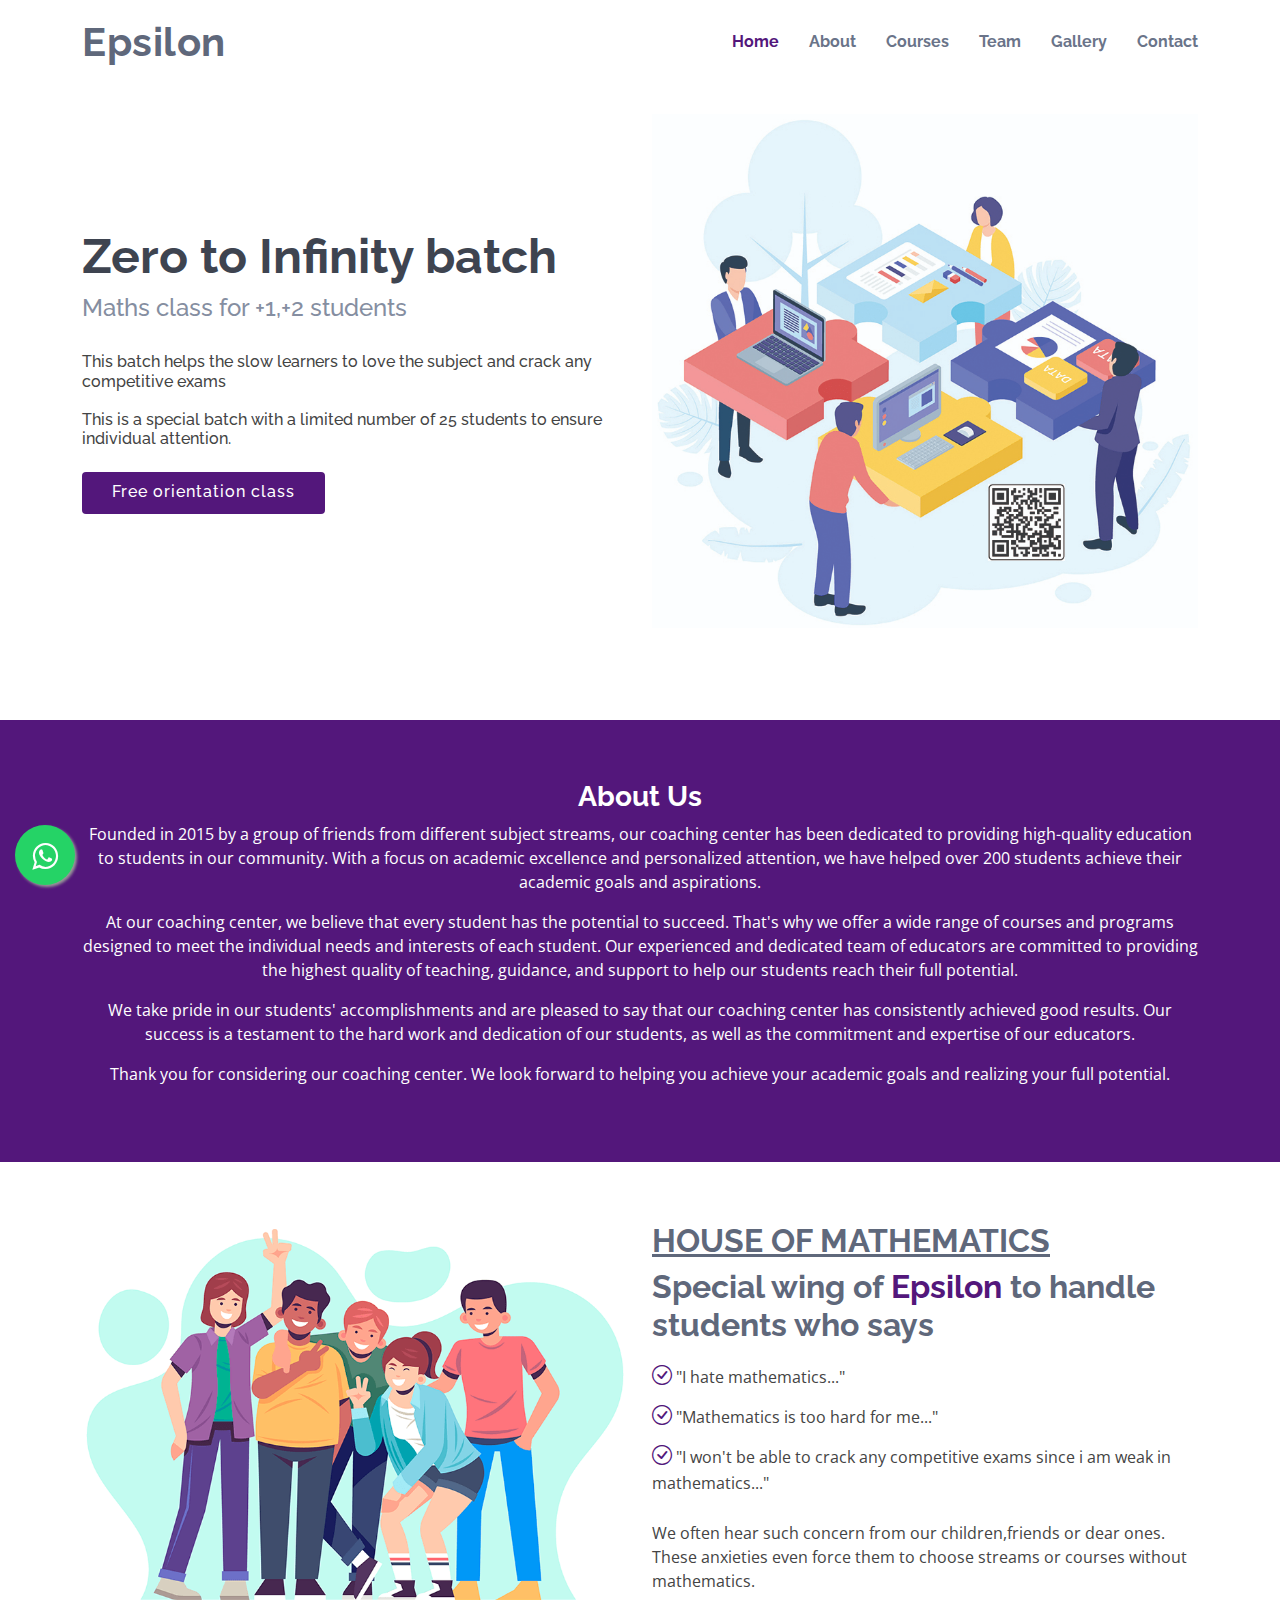
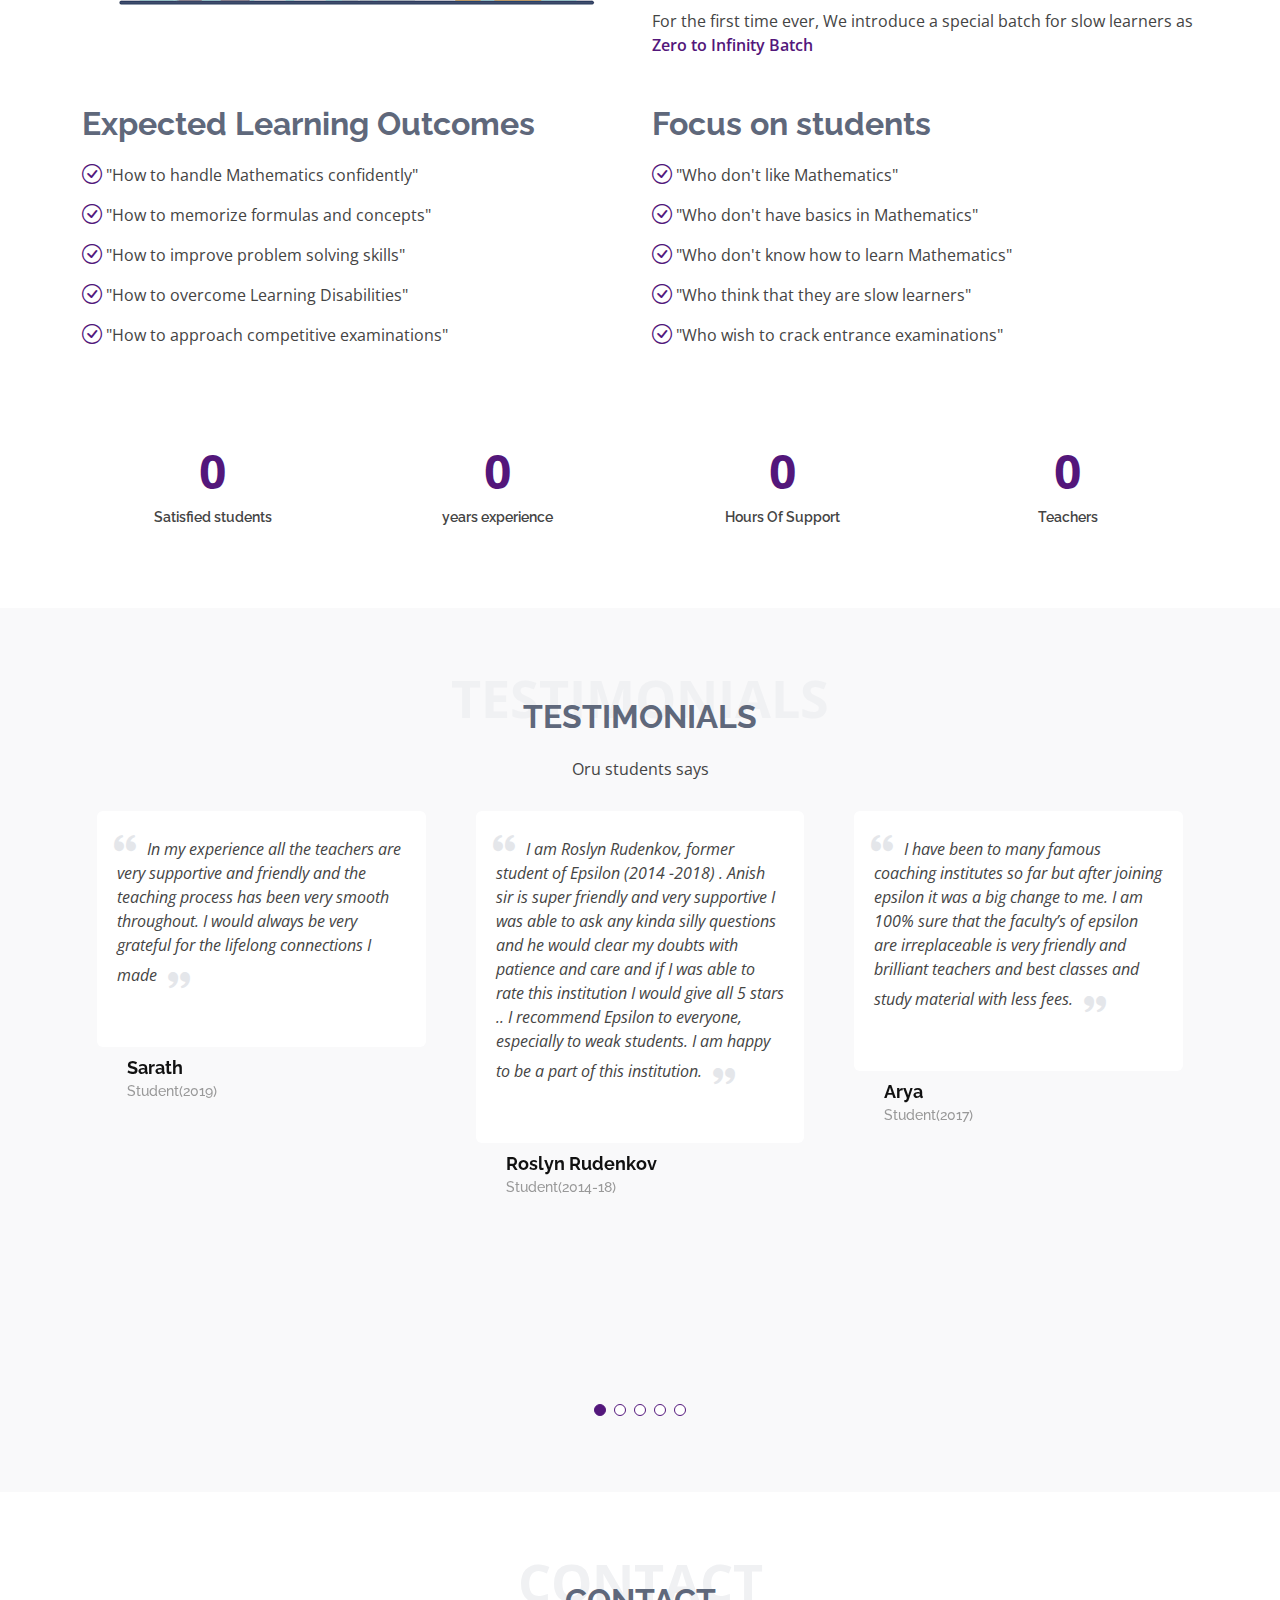
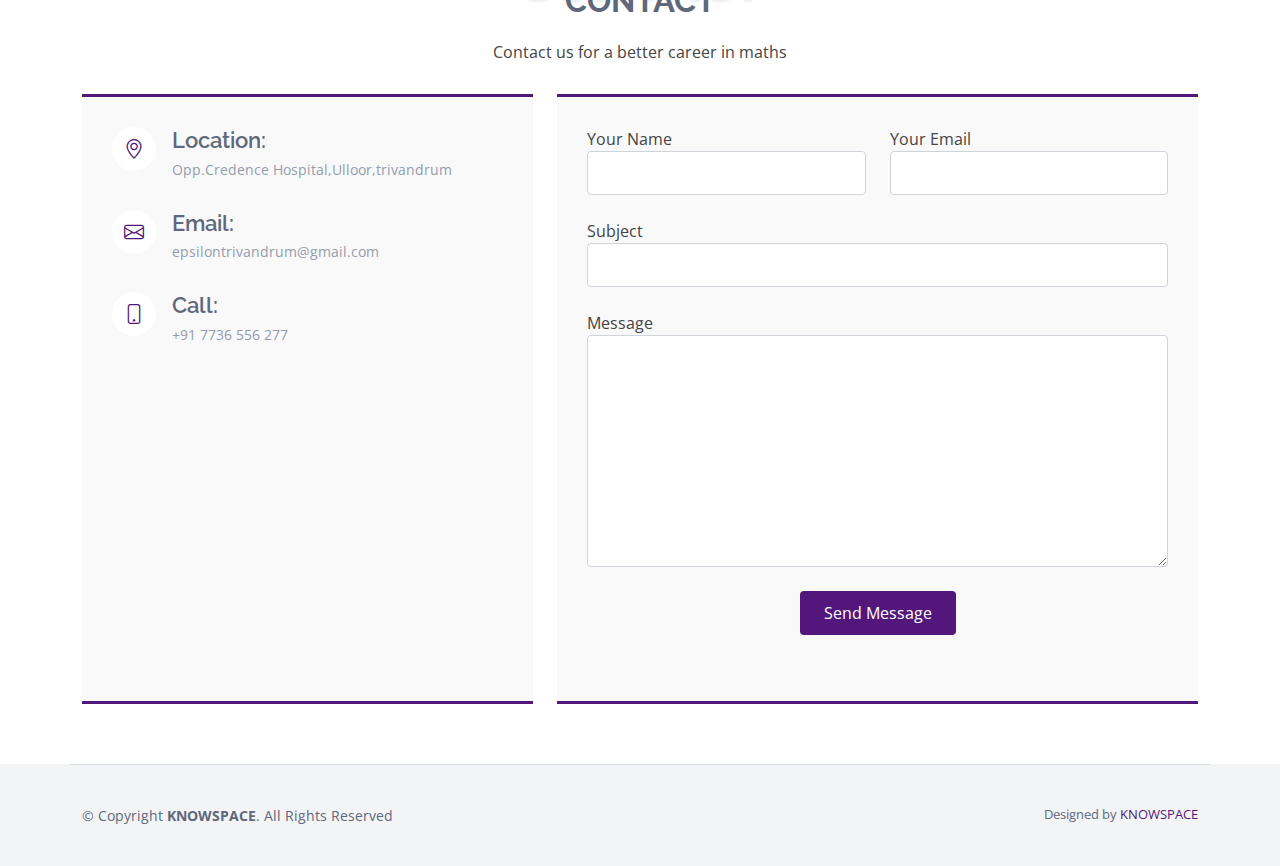
<file: index.html>
<!DOCTYPE html>
<html lang="en">

<head>
    <meta charset="utf-8">
    <meta content="width=device-width, initial-scale=1.0" name="viewport">
    <title>Epsilon | Index</title>
    <meta content="" name="description">
    <meta content="" name="keywords">

    <!-- Google Fonts -->
    <link href="https://fonts.googleapis.com/css?family=Open+Sans:300,300i,400,400i,600,600i,700,700i|Raleway:300,300i,400,400i,500,500i,600,600i,700,700i|Poppins:300,300i,400,400i,500,500i,600,600i,700,700i" rel="stylesheet">

    <!-- Vendor CSS Files -->
    <link href="assets/vendor/bootstrap/css/bootstrap.min.css" rel="stylesheet">
    <link href="assets/vendor/bootstrap-icons/bootstrap-icons.css" rel="stylesheet">
    <link href="assets/vendor/boxicons/css/boxicons.min.css" rel="stylesheet">
    <link href="assets/vendor/glightbox/css/glightbox.min.css" rel="stylesheet">
    <link href="assets/vendor/swiper/swiper-bundle.min.css" rel="stylesheet">
    <link rel="stylesheet" href="https://maxcdn.bootstrapcdn.com/font-awesome/4.5.0/css/font-awesome.min.css">

    <!-- Template Main CSS File -->
    <link href="assets/css/style.css" rel="stylesheet">



</head>

<body>

    <!-- ======= Header ======= -->
    <header id="header" class="fixed-top">
        <div class="container d-flex align-items-center justify-content-between">

            <h1 class="logo"><a href="index.html">Epsilon</a></h1>
            <!-- Uncomment below if you prefer to use an image logo -->
            <!-- <a href="index.html" class="logo"><img src="assets/img/logo.png" alt="" class="img-fluid"></a>-->

            <nav id="navbar" class="navbar">
                <ul>
                    <li><a class="nav-link scrollto active" href="#hero">Home</a></li>
                    <li><a class="nav-link scrollto" href="#about">About</a></li>
                    <li><a class="nav-link scrollto" href="courses.html">Courses</a></li>
                    <li><a class="nav-link scrollto" href="team.html">Team</a></li>
                    <li><a class="nav-link scrollto" href="gallery.html">Gallery</a></li>
                    <li><a class="nav-link scrollto" href="#contact">Contact</a></li>
                </ul>
                <i class="bi bi-list mobile-nav-toggle"></i>
            </nav>
            <!-- .navbar -->

        </div>
    </header>
    <!-- End Header -->
    <a href="https://api.whatsapp.com/send?phone=+917736556277&text=I would like to get an appoinment" class="float" target="_blank">
        <i class="fa fa-whatsapp my-float"></i>
    </a>
    <!-- ======= Hero Section ======= -->
    <section id="hero" class="d-flex align-items-center">

        <div class="container">
            <div class="row">
                <div class="col-lg-6 pt-5 pt-lg-0 order-2 order-lg-1 d-flex flex-column justify-content-center">
                    <h1>Zero to Infinity batch</h1>
                    <h2>Maths class for +1,+2 students</h2>
                    <h6>This batch helps the slow learners to love the subject and crack any competitive exams <br> <br> This is a special batch with a limited number of 25 students to ensure individual attention.</h6>
                    <div class="d-flex">
                        <a href="#contact" class="btn-get-started scrollto mt-3">Free orientation class</a>
                    </div>
                </div>
                <div class="col-lg-6 order-1 order-lg-2 hero-img">
                    <img src="assets/img/hero-1.jpg" class="img-fluid animated" alt="">

                </div>
            </div>
        </div>

    </section>
    <!-- End Hero -->

    <!-- ======= Cta Section ======= -->
    <section id="about" class="cta">
        <div class="container">
            <div class="text-center">
                <h3>About Us</h3>
                <p>Founded in 2015 by a group of friends from different subject streams, our coaching center has been dedicated to providing high-quality education to students in our community. With a focus on academic excellence and personalized attention,
                    we have helped over 200 students achieve their academic goals and aspirations.</p>
                <p>At our coaching center, we believe that every student has the potential to succeed. That's why we offer a wide range of courses and programs designed to meet the individual needs and interests of each student. Our experienced and dedicated
                    team of educators are committed to providing the highest quality of teaching, guidance, and support to help our students reach their full potential.</p>
                <p>We take pride in our students' accomplishments and are pleased to say that our coaching center has consistently achieved good results. Our success is a testament to the hard work and dedication of our students, as well as the commitment
                    and expertise of our educators.</p>
                <p>Thank you for considering our coaching center. We look forward to helping you achieve your academic goals and realizing your full potential.</p>
                <!--<a class="cta-btn" href="#">Call To Action</a> -->
            </div>
        </div>
    </section>
    <!-- End Cta Section -->

    <main id="main">


        <!-- ======= About Section ======= -->
        <section id="" class="about">
            <div class="container">

                <div class="row">
                    <div class="col-lg-6">
                        <img src="assets/img/about.png" class="img-fluid animated" alt="">
                    </div>
                    <div class="col-lg-6 pt-4 pt-lg-0 content">
                        <h3 style="text-decoration: underline;">HOUSE OF MATHEMATICS</h3>
                        <h3>Special wing of <span style="color: #53177b;">Epsilon</span> to handle students who says</h3>
                        <p class="fst-italic">

                        </p>
                        <ul>
                            <li><i class="bi bi-check-circle"></i>"I hate mathematics..."</li>
                            <li><i class="bi bi-check-circle"></i>"Mathematics is too hard for me..."</li>
                            <li><i class="bi bi-check-circle"></i>"I won't be able to crack any competitive exams since i am weak in mathematics..."</li>
                        </ul>
                        <p>
                            We often hear such concern from our children,friends or dear ones. These anxieties even force them to choose streams or courses without mathematics.</p>
                        <p>For the first time ever, We introduce a special batch for slow learners as
                            <span style="color: #53177b; font-weight: 600;">Zero to Infinity Batch</span></p>

                    </div>
                </div>

                <div class="row pt-5">
                    <div class="col-lg-6 pt-4 pt-lg-0 content">
                        <h3>Expected Learning Outcomes</h3>
                        <p class="fst-italic">
                        </p>
                        <ul>
                            <li><i class="bi bi-check-circle"></i>"How to handle Mathematics confidently"</li>
                            <li><i class="bi bi-check-circle"></i>"How to memorize formulas and concepts"</li>
                            <li><i class="bi bi-check-circle"></i>"How to improve problem solving skills"</li>
                            <li><i class="bi bi-check-circle"></i>"How to overcome Learning Disabilities"</li>
                            <li><i class="bi bi-check-circle"></i>"How to approach competitive examinations"</li>
                        </ul>
                    </div>
                    <div class="col-lg-6 pt-4 pt-lg-0 content">
                        <h3>Focus on students</h3>
                        <p class="fst-italic">
                        </p>
                        <ul>
                            <li><i class="bi bi-check-circle"></i>"Who don't like Mathematics"</li>
                            <li><i class="bi bi-check-circle"></i>"Who don't have basics in Mathematics"</li>
                            <li><i class="bi bi-check-circle"></i>"Who don't know how to learn Mathematics"</li>
                            <li><i class="bi bi-check-circle"></i>"Who think that they are slow learners"</li>
                            <li><i class="bi bi-check-circle"></i>"Who wish to crack entrance examinations"</li>
                        </ul>
                    </div>
                </div>
            </div>
        </section>
        <!-- End About Section -->

        <!-- ======= Counts Section ======= -->
        <section id="counts" class="counts">
            <div class="container">

                <div class="row counters">

                    <div class="col-lg-3 col-6 text-center">
                        <span data-purecounter-start="0" data-purecounter-end="523" data-purecounter-duration="1" class="purecounter"></span>
                        <p>Satisfied students</p>
                    </div>

                    <div class="col-lg-3 col-6 text-center">
                        <span data-purecounter-start="0" data-purecounter-end="10" data-purecounter-duration="1" class="purecounter"></span>
                        <p>years experience</p>
                    </div>

                    <div class="col-lg-3 col-6 text-center">
                        <span data-purecounter-start="0" data-purecounter-end="24" data-purecounter-duration="1" class="purecounter"></span>
                        <p>Hours Of Support</p>
                    </div>

                    <div class="col-lg-3 col-6 text-center">
                        <span data-purecounter-start="0" data-purecounter-end="15" data-purecounter-duration="1" class="purecounter"></span>
                        <p>Teachers</p>
                    </div>

                </div>

            </div>
        </section>
        <!-- End Counts Section -->

        <!-- ======= Testimonials Section ======= -->
        <section id="testimonials" class="testimonials section-bg">
            <div class="container">

                <div class="section-title">
                    <span>Testimonials</span>
                    <h2>Testimonials</h2>
                    <p>Oru students says</p>
                </div>

                <div class="testimonials-slider swiper" data-aos="fade-up" data-aos-delay="100">
                    <div class="swiper-wrapper">

                        <div class="swiper-slide">
                            <div class="testimonial-item">
                                <p>
                                    <i class="bx bxs-quote-alt-left quote-icon-left"></i> In my experience all the teachers are very supportive and friendly and the teaching process has been very smooth throughout. I would always be very grateful for
                                    the lifelong connections I made


                                    <i class="bx bxs-quote-alt-right quote-icon-right"></i>
                                </p>
                                <!--- <img src="assets/img/testimonials/testimonials-4.jpg" class="testimonial-img" alt=""> --->
                                <h3>Sarath</h3>
                                <h4>Student(2019)</h4>
                            </div>
                        </div>
                        <!--End testimonial item -->

                        <div class="swiper-slide">
                            <div class="testimonial-item">
                                <p>
                                    <i class="bx bxs-quote-alt-left quote-icon-left"></i> I am Roslyn Rudenkov, former student of Epsilon (2014 -2018) . Anish sir is super friendly and very supportive I was able to ask any kinda silly questions and he
                                    would clear my doubts with patience and care and if I was able to rate this institution I would give all 5 stars .. I recommend Epsilon to everyone, especially to weak students. I am happy to be a part of this institution.
                                    <i class="bx bxs-quote-alt-right quote-icon-right"></i>
                                </p>
                                <!--- <img src="assets/img/testimonials/testimonials-4.jpg" class="testimonial-img" alt=""> --->
                                <h3>Roslyn Rudenkov</h3>
                                <h4>Student(2014-18)</h4>
                            </div>
                        </div>
                        <!-- End testimonial item -->

                        <div class="swiper-slide">
                            <div class="testimonial-item">
                                <p>
                                    <i class="bx bxs-quote-alt-left quote-icon-left"></i> I have been to many famous coaching institutes so far but after joining epsilon it was a big change to me. I am 100% sure that the faculty’s of epsilon are irreplaceable
                                    is very friendly and brilliant teachers and best classes and study material with less fees.
                                    <i class="bx bxs-quote-alt-right quote-icon-right"></i>
                                </p>
                                <!--- <img src="assets/img/testimonials/testimonials-4.jpg" class="testimonial-img" alt=""> --->
                                <h3>Arya</h3>
                                <h4>Student(2017)</h4>
                            </div>
                        </div>
                        <!-- End testimonial item -->

                        <div class="swiper-slide">
                            <div class="testimonial-item">
                                <p>
                                    <i class="bx bxs-quote-alt-left quote-icon-left"></i> To all those who see mathematics as a nightmare,I can confidently say that you're at the right place. Being an old student of Epsilon, I've immense gratitude towards this institution as it has contributed a lot to my graduation days. And Anish sir is a person who is one of a kind with incredible passion towards teaching and unimaginable sincerity towards his students. From my own experience, I can assure you, he not only teach you how to solve the complex areas of mathematics, but also will make you love the subject. 
If you're looking for a place where you can ask your doubts and clear the concepts without the fear of prejudice or judgements, then Epsilon is the best choice , I must say.    

                                    <i class="bx bxs-quote-alt-right quote-icon-right"></i>
                                </p>
                                <!--- <img src="assets/img/testimonials/testimonials-4.jpg" class="testimonial-img" alt=""> --->
                                <h3>Aparna</h3>
                                <h4>Student(2014-18)</h4>
                            </div>
                        </div>
                        <!-- End testimonial item -->

                        <div class="swiper-slide">
                            <div class="testimonial-item">
                                <p>
                                    <i class="bx bxs-quote-alt-left quote-icon-left"></i> My name is Sethulakshmi and i was a former student of Epsilon (2014-2018) Maths was the most difficult subject for me and I was looking for a maths teacher who can
                                    teach maths with basic concepts....when I reached Epsilon I got what I really want...Anish sir is very supportive and he always makes sure that the concepts are clear and he also focus on solving question papers...I
                                    am happy to be a part of Epsilon...I highly recommend this institute to everyone who is struggling with maths
                                    <i class="bx bxs-quote-alt-right quote-icon-right"></i>
                                </p>
                                <!--- <img src="assets/img/testimonials/testimonials-4.jpg" class="testimonial-img" alt=""> --->
                                <h3>Sethulakshmi</h3>
                                <h4>Student(2014-18)</h4>
                            </div>
                        </div>
                        <!-- End testimonial item -->

                    </div>
                    <div class="swiper-pagination"></div>
                </div>

            </div>
        </section>
        <!-- End Testimonials Section -->




        <!-- ======= Contact Section ======= -->
        <section id="contact" class="contact">
            <div class="container">

                <div class="section-title">
                    <span>Contact</span>
                    <h2>Contact</h2>
                    <p>Contact us for a better career in maths</p>
                </div>

                <div class="row">

                    <div class="col-lg-5 d-flex align-items-stretch">
                        <div class="info">
                            <div class="address">
                                <i class="bi bi-geo-alt"></i>
                                <h4>Location:</h4>
                                <p>Opp.Credence Hospital,Ulloor,trivandrum</p>
                            </div>

                            <div class="email">
                                <i class="bi bi-envelope"></i>
                                <h4>Email:</h4>
                                <p>epsilontrivandrum@gmail.com</p>
                            </div>

                            <div class="phone">
                                <i class="bi bi-phone"></i>
                                <h4>Call:</h4>
                                <p>+91 7736 556 277</p>
                            </div>

                            <iframe src="https://www.google.com/maps/embed?pb=!1m14!1m8!1m3!1d15782.781755665077!2d76.9312373!3d8.5289202!3m2!1i1024!2i768!4f13.1!3m3!1m2!1s0x3b05b953e80aa155%3A0x113b7cb12e6b675a!2sCredence%20Hospital%20-%20Multispecialty%20Family%20Hospital%20and%20IVF%20Center!5e0!3m2!1sen!2sin!4v1681969355975!5m2!1sen!2sin"
                                frameborder="0" style="border:0; width: 100%; height: 290px;" allowfullscreen></iframe>
                        </div>

                    </div>

                    <div class="col-lg-7 mt-5 mt-lg-0 d-flex align-items-stretch">
                        <form action="https://formsubmit.co/a1bc475124053a9a3ce802088f3d70af" method="post" role="form" class="php-email-form">
                            <input type="hidden" name="_captcha" value="false">
                            <div class="row">
                                <div class="form-group col-md-6">
                                    <label for="name">Your Name</label>
                                    <input type="text" name="name" class="form-control" id="name" required>
                                </div>
                                <div class="form-group col-md-6 mt-3 mt-md-0">
                                    <label for="name">Your Email</label>
                                    <input type="email" class="form-control" name="email" id="email" required>
                                </div>
                            </div>
                            <div class="form-group mt-3">
                                <label for="name">Subject</label>
                                <input type="text" class="form-control" name="subject" id="subject" required>
                            </div>
                            <div class="form-group mt-3">
                                <label for="name">Message</label>
                                <textarea class="form-control" name="message" rows="10" required></textarea>
                            </div>
                            <div class="my-3">
                                <div class="loading">Loading</div>
                                <div class="error-message"></div>
                                <div class="sent-message">Your message has been sent. Thank you!</div>
                            </div>
                            <div class="text-center"><button type="submit">Send Message</button></div>
                        </form>
                    </div>

                </div>

            </div>
        </section>
        <!-- End Contact Section -->

    </main>
    <!-- End #main -->

    <!-- ======= Footer ======= -->
    <footer id="footer">

        <div class="container footer-bottom clearfix">
            <div class="copyright">
                &copy; Copyright <strong><span>KNOWSPACE</span></strong>. All Rights Reserved
            </div>
            <div class="credits">
                Designed by <a href="https://knowspace.co/" target="_blank">KNOWSPACE</a>
            </div>
        </div>
    </footer>
    <!-- End Footer -->

    <a href="#" class="back-to-top d-flex align-items-center justify-content-center"><i class="bi bi-arrow-up-short"></i></a>

    <!-- Vendor JS Files -->
    <script src="assets/vendor/purecounter/purecounter_vanilla.js"></script>
    <script src="assets/vendor/bootstrap/js/bootstrap.bundle.min.js"></script>
    <script src="assets/vendor/glightbox/js/glightbox.min.js"></script>
    <script src="assets/vendor/isotope-layout/isotope.pkgd.min.js"></script>
    <script src="assets/vendor/swiper/swiper-bundle.min.js"></script>
    <script src="assets/vendor/php-email-form/validate.js"></script>

    <!-- Template Main JS File -->
    <script src="assets/js/main.js"></script>

</body>

</html>
</file>
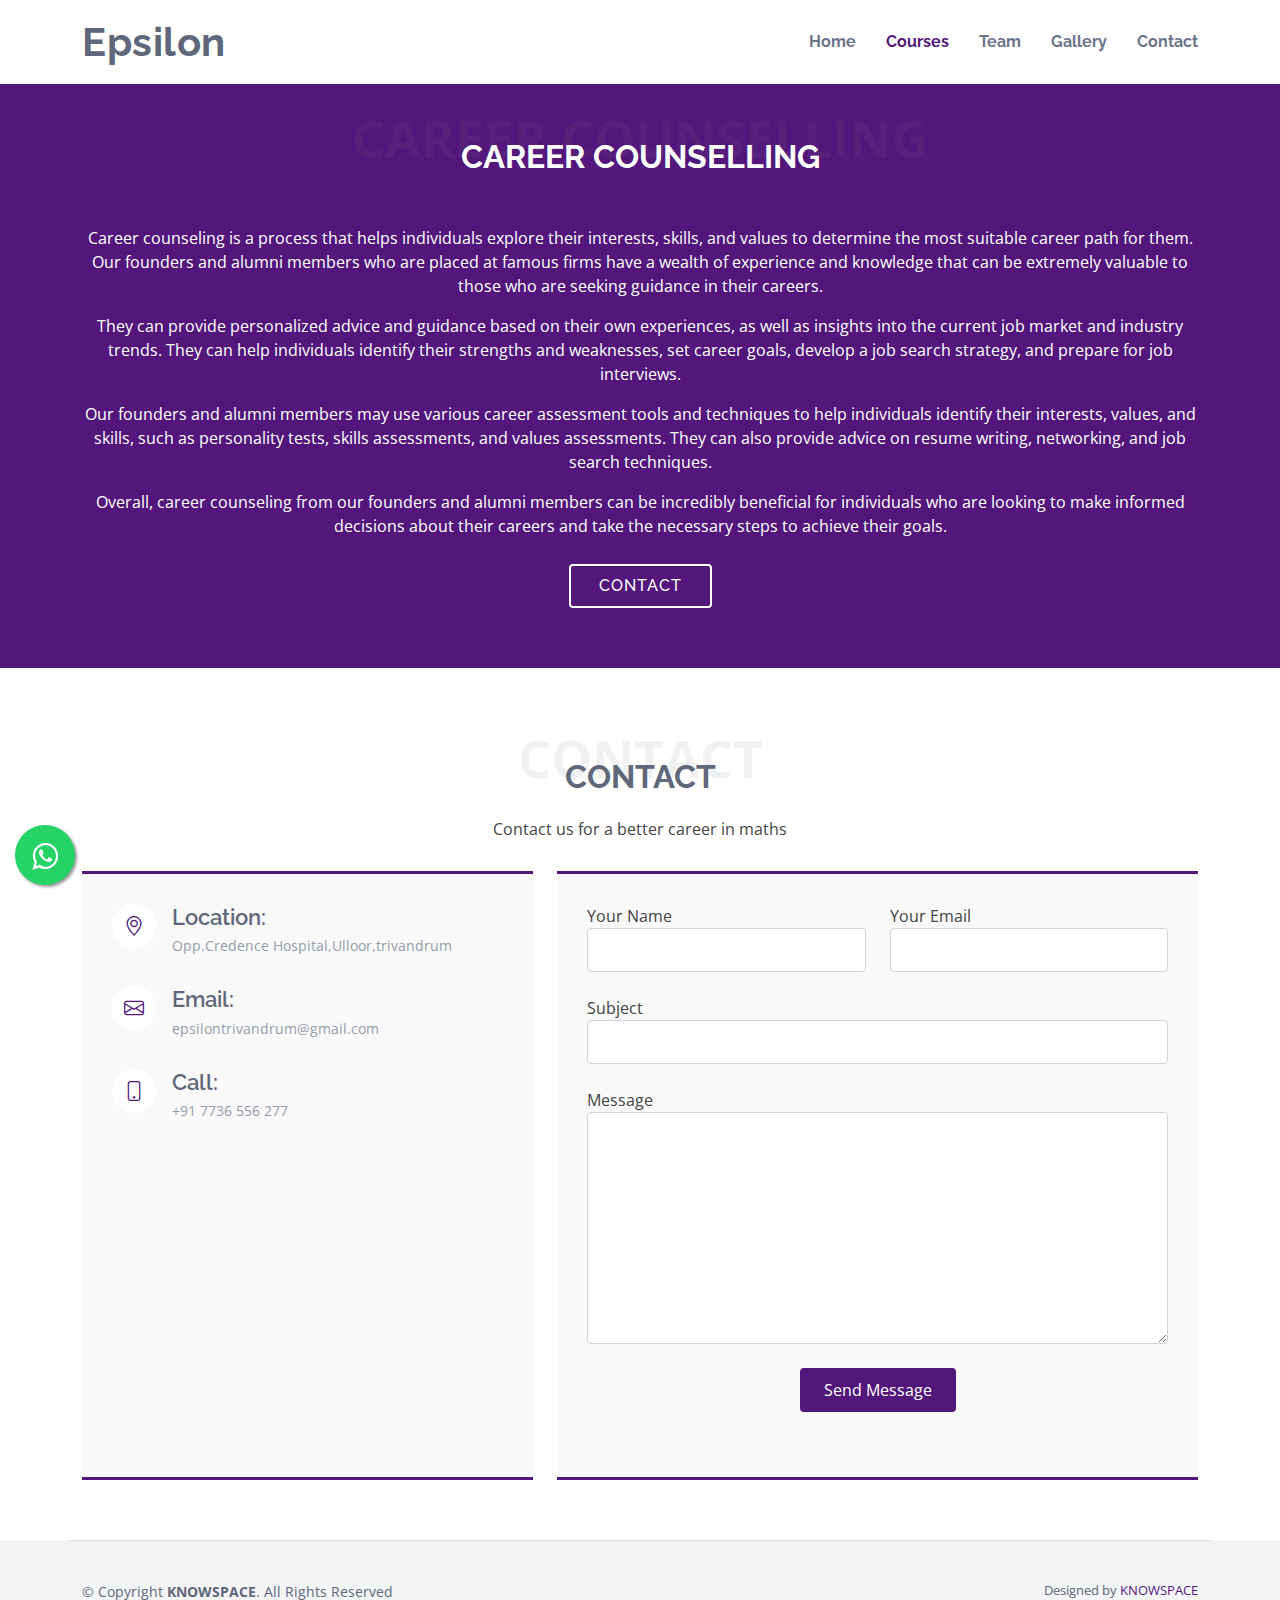
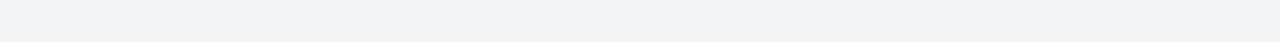
<file: career.html>
<!DOCTYPE html>
<html lang="en">

<head>
    <meta charset="utf-8">
    <meta content="width=device-width, initial-scale=1.0" name="viewport">
    <title>Epsilon | Career Counseling</title>
    <meta content="" name="description">
    <meta content="" name="keywords">

    <!-- Google Fonts -->
    <link href="https://fonts.googleapis.com/css?family=Open+Sans:300,300i,400,400i,600,600i,700,700i|Raleway:300,300i,400,400i,500,500i,600,600i,700,700i|Poppins:300,300i,400,400i,500,500i,600,600i,700,700i" rel="stylesheet">

    <!-- Vendor CSS Files -->
    <link href="assets/vendor/bootstrap/css/bootstrap.min.css" rel="stylesheet">
    <link href="assets/vendor/bootstrap-icons/bootstrap-icons.css" rel="stylesheet">
    <link href="assets/vendor/boxicons/css/boxicons.min.css" rel="stylesheet">
    <link href="assets/vendor/glightbox/css/glightbox.min.css" rel="stylesheet">
    <link href="assets/vendor/swiper/swiper-bundle.min.css" rel="stylesheet">
    <link rel="stylesheet" href="https://maxcdn.bootstrapcdn.com/font-awesome/4.5.0/css/font-awesome.min.css">

    <!-- Template Main CSS File -->
    <link href="assets/css/style.css" rel="stylesheet">



</head>

<body>

    <!-- ======= Header ======= -->
    <header id="header" class="fixed-top">
        <div class="container d-flex align-items-center justify-content-between">

            <h1 class="logo"><a href="index.html">Epsilon</a></h1>
            <!-- Uncomment below if you prefer to use an image logo -->
            <!-- <a href="index.html" class="logo"><img src="assets/img/logo.png" alt="" class="img-fluid"></a>-->

            <nav id="navbar" class="navbar">
                <ul>
                    <li><a class="nav-link scrollto " href="index.html">Home</a></li>
                    <li><a class="nav-link scrollto active" href="courses.html">Courses</a></li>
                    <li><a class="nav-link scrollto" href="team.html">Team</a></li>
                    <li><a class="nav-link scrollto" href="gallery.html">Gallery</a></li>
                    <li><a class="nav-link scrollto" href="#contact">Contact</a></li>
                </ul>
                <i class="bi bi-list mobile-nav-toggle"></i>
            </nav>
            <!-- .navbar -->

        </div>
    </header>
    <!-- End Header -->
    <a href="https://api.whatsapp.com/send?phone=+917736556277&text=I would like to get an appoinment" class="float" target="_blank">
        <i class="fa fa-whatsapp my-float"></i>
    </a>
    <main id="main" class="pt-5">


        <!-- ======= Cta Section ======= -->
        <section id="about" class="cta">
            <div class="container">
                <div class="text-center">
                    <div class="section-title">

                        <span style="color: rgba(128, 128, 128, .1);">Career counselling</span>
                        <h2 style="color: white;">Career counselling</h2>
                    </div>
                    <p>Career counseling is a process that helps individuals explore their interests, skills, and values to determine the most suitable career path for them. Our founders and alumni members who are placed at famous firms have a wealth of
                        experience and knowledge that can be extremely valuable to those who are seeking guidance in their careers.</p>
                    <p>They can provide personalized advice and guidance based on their own experiences, as well as insights into the current job market and industry trends. They can help individuals identify their strengths and weaknesses, set career goals,
                        develop a job search strategy, and prepare for job interviews.</p>
                    <p>Our founders and alumni members may use various career assessment tools and techniques to help individuals identify their interests, values, and skills, such as personality tests, skills assessments, and values assessments. They can
                        also provide advice on resume writing, networking, and job search techniques.</p>
                    <p>Overall, career counseling from our founders and alumni members can be incredibly beneficial for individuals who are looking to make informed decisions about their careers and take the necessary steps to achieve their goals.</p>
                    <a class="cta-btn" href="#contact">Contact</a>
                </div>
            </div>

        </section>
        <!-- End Cta Section -->
        <!-- ======= Contact Section ======= -->
        <section id="contact" class="contact">
            <div class="container">

                <div class="section-title">
                    <span>Contact</span>
                    <h2>Contact</h2>
                    <p>Contact us for a better career in maths</p>
                </div>

                <div class="row">

                    <div class="col-lg-5 d-flex align-items-stretch">
                        <div class="info">
                            <div class="address">
                                <i class="bi bi-geo-alt"></i>
                                <h4>Location:</h4>
                                <p>Opp.Credence Hospital,Ulloor,trivandrum</p>
                            </div>

                            <div class="email">
                                <i class="bi bi-envelope"></i>
                                <h4>Email:</h4>
                                <p>epsilontrivandrum@gmail.com</p>
                            </div>

                            <div class="phone">
                                <i class="bi bi-phone"></i>
                                <h4>Call:</h4>
                                <p>+91 7736 556 277</p>
                            </div>

                            <iframe src="https://www.google.com/maps/embed?pb=!1m14!1m8!1m3!1d15782.781755665077!2d76.9312373!3d8.5289202!3m2!1i1024!2i768!4f13.1!3m3!1m2!1s0x3b05b953e80aa155%3A0x113b7cb12e6b675a!2sCredence%20Hospital%20-%20Multispecialty%20Family%20Hospital%20and%20IVF%20Center!5e0!3m2!1sen!2sin!4v1681969355975!5m2!1sen!2sin"
                                frameborder="0" style="border:0; width: 100%; height: 290px;" allowfullscreen></iframe>
                        </div>

                    </div>

                    <div class="col-lg-7 mt-5 mt-lg-0 d-flex align-items-stretch">
                        <form action="https://formsubmit.co/a1bc475124053a9a3ce802088f3d70af" method="post" role="form" class="php-email-form">
                            <input type="hidden" name="_captcha" value="false">
                            <div class="row">
                                <div class="form-group col-md-6">
                                    <label for="name">Your Name</label>
                                    <input type="text" name="name" class="form-control" id="name" required>
                                </div>
                                <div class="form-group col-md-6 mt-3 mt-md-0">
                                    <label for="name">Your Email</label>
                                    <input type="email" class="form-control" name="email" id="email" required>
                                </div>
                            </div>
                            <div class="form-group mt-3">
                                <label for="name">Subject</label>
                                <input type="text" class="form-control" name="subject" id="subject" required>
                            </div>
                            <div class="form-group mt-3">
                                <label for="name">Message</label>
                                <textarea class="form-control" name="message" rows="10" required></textarea>
                            </div>
                            <div class="my-3">
                                <div class="loading">Loading</div>
                                <div class="error-message"></div>
                                <div class="sent-message">Your message has been sent. Thank you!</div>
                            </div>
                            <div class="text-center"><button type="submit">Send Message</button></div>
                        </form>
                    </div>

                </div>

            </div>
        </section>
        <!-- End Contact Section -->

    </main>
    <!-- End #main -->

    <!-- ======= Footer ======= -->
    <footer id="footer">

        <div class="container footer-bottom clearfix">
            <div class="copyright">
                &copy; Copyright <strong><span>KNOWSPACE</span></strong>. All Rights Reserved
            </div>
            <div class="credits">
                Designed by <a href="https://knowspace.co/" target="_blank">KNOWSPACE</a>
            </div>
        </div>
    </footer>
    <!-- End Footer -->

    <a href="#" class="back-to-top d-flex align-items-center justify-content-center"><i class="bi bi-arrow-up-short"></i></a>

    <!-- Vendor JS Files -->
    <script src="assets/vendor/purecounter/purecounter_vanilla.js"></script>
    <script src="assets/vendor/bootstrap/js/bootstrap.bundle.min.js"></script>
    <script src="assets/vendor/glightbox/js/glightbox.min.js"></script>
    <script src="assets/vendor/isotope-layout/isotope.pkgd.min.js"></script>
    <script src="assets/vendor/swiper/swiper-bundle.min.js"></script>
    <script src="assets/vendor/php-email-form/validate.js"></script>

    <!-- Template Main JS File -->
    <script src="assets/js/main.js"></script>

</body>

</html>
</file>
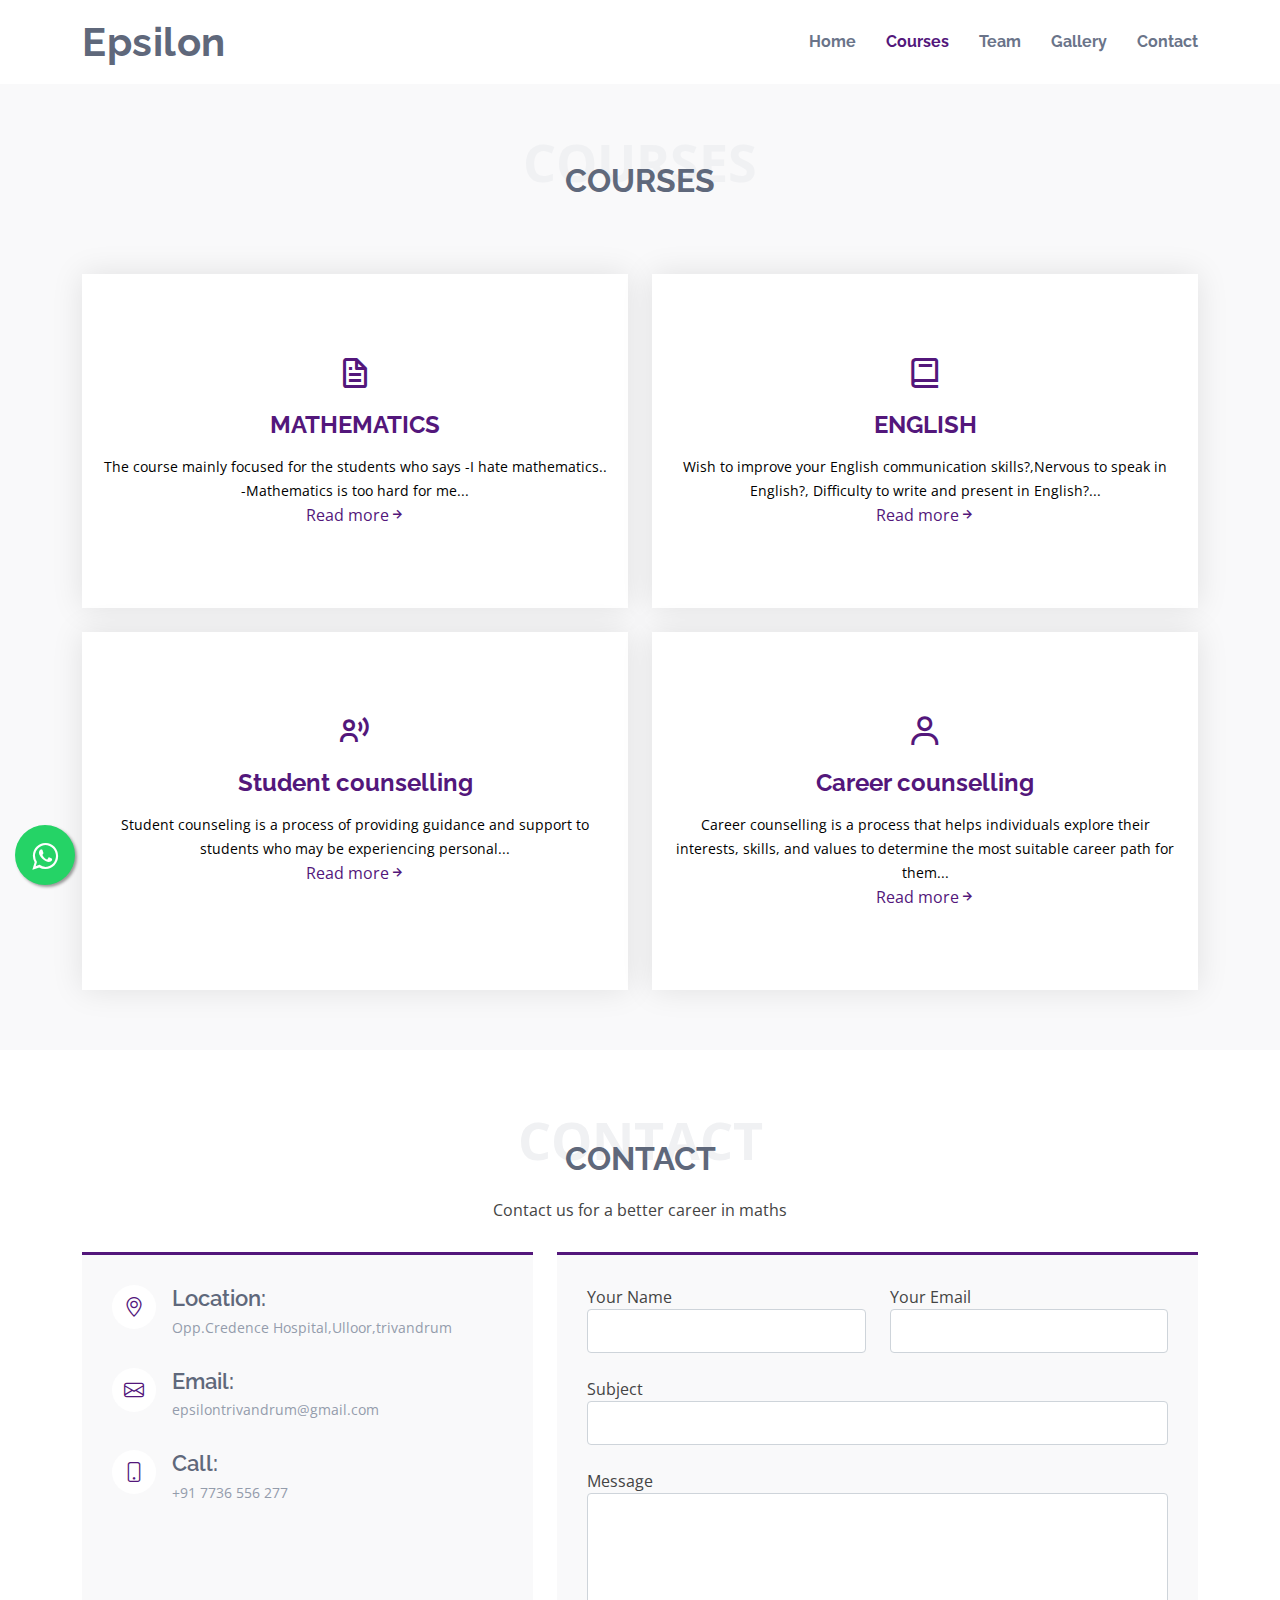
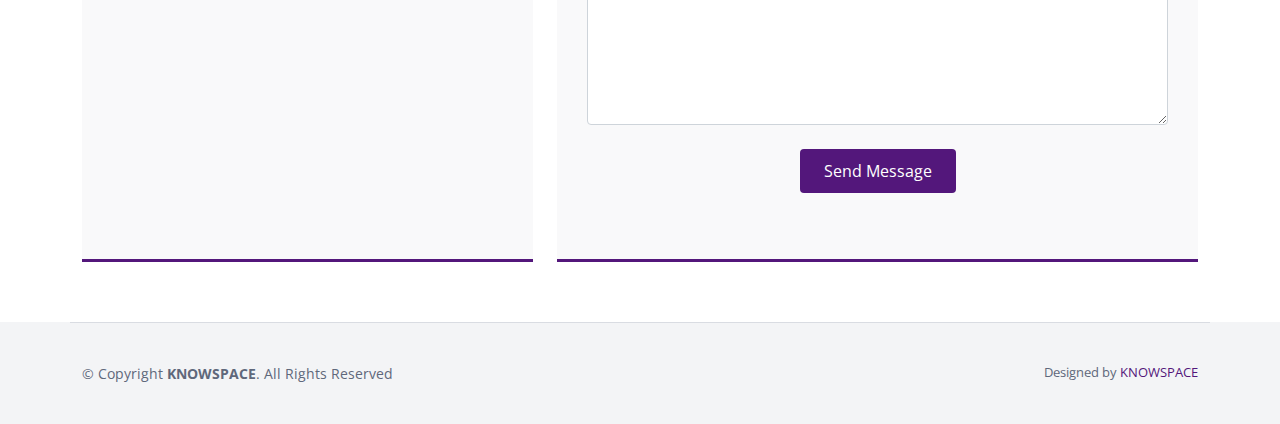
<file: courses.html>
<!DOCTYPE html>
<html lang="en">

<head>
    <meta charset="utf-8">
    <meta content="width=device-width, initial-scale=1.0" name="viewport">
    <title>Epsilon | Courses</title>
    <meta content="" name="description">
    <meta content="" name="keywords">

    <!-- Google Fonts -->
    <link href="https://fonts.googleapis.com/css?family=Open+Sans:300,300i,400,400i,600,600i,700,700i|Raleway:300,300i,400,400i,500,500i,600,600i,700,700i|Poppins:300,300i,400,400i,500,500i,600,600i,700,700i" rel="stylesheet">

    <!-- Vendor CSS Files -->
    <link href="assets/vendor/bootstrap/css/bootstrap.min.css" rel="stylesheet">
    <link href="assets/vendor/bootstrap-icons/bootstrap-icons.css" rel="stylesheet">
    <link href="assets/vendor/boxicons/css/boxicons.min.css" rel="stylesheet">
    <link href="assets/vendor/glightbox/css/glightbox.min.css" rel="stylesheet">
    <link href="assets/vendor/swiper/swiper-bundle.min.css" rel="stylesheet">
`    <link rel="stylesheet" href="https://maxcdn.bootstrapcdn.com/font-awesome/4.5.0/css/font-awesome.min.css">


    <!-- Template Main CSS File -->
    <link href="assets/css/style.css" rel="stylesheet">



</head>

<body>

    <!-- ======= Header ======= -->
    <header id="header" class="fixed-top">
        <div class="container d-flex align-items-center justify-content-between">

            <h1 class="logo"><a href="index.html">Epsilon</a></h1>
            <!-- Uncomment below if you prefer to use an image logo -->
            <!-- <a href="index.html" class="logo"><img src="assets/img/logo.png" alt="" class="img-fluid"></a>-->

            <nav id="navbar" class="navbar">
                <ul>
                    <li><a class="nav-link scrollto " href="index.html">Home</a></li>
                    <li><a class="nav-link scrollto active" href="#courses">Courses</a></li>
                    <li><a class="nav-link scrollto" href="team.html">Team</a></li>
                    <li><a class="nav-link scrollto" href="gallery.html">Gallery</a></li>
                    <li><a class="nav-link scrollto" href="#contact">Contact</a></li>
                </ul>
                <i class="bi bi-list mobile-nav-toggle"></i>
            </nav>
            <!-- .navbar -->

        </div>
    </header>
    <!-- End Header -->
    <a href="https://api.whatsapp.com/send?phone=+917736556277&text=I would like to get an appoinment" class="float" target="_blank">
        <i class="fa fa-whatsapp my-float"></i>
        </a>
    <main id="main" class="pt-5">
        <!-- ======= Services Section ======= -->
        <section id="courses" class="services section-bg">
            <div class="container">
                <div class="section-title">
                    <span>Courses</span>
                    <h2>Courses</h2>
                    <p></p>
                </div>

                <div class="row">
                    <div class="col-lg-6 col-md-6 d-flex align-items-stretch pt-4">
                    <a href="maths.html">
                        <div class="icon-box">
                            <div class="icon"><i class="bx bx-file"></i></div>
                            <h4>MATHEMATICS</h4>
                            <p style="color: black;">
                                The course mainly focused for the students who says -I hate mathematics.. -Mathematics is too hard for me...                            </p>
                            <a href="maths.html">Read more<i class="bx bx-right-arrow-alt"></i></a>
                        </div>
                    </a>
                    </div>

                    <div class="col-lg-6 col-md-6 d-flex align-items-stretch pt-4">
                        <a href="english.html">
                            <div class="icon-box">
                                <div class="icon"><i class="bx bx-book"></i></div>
                                <h4>ENGLISH</h4>
                                <p style="color: black;">
                                    Wish to improve your English communication skills?,Nervous to speak in English?,
                                    Difficulty to write and present in English?...
                                </p>
                                <a href="english.html">Read more<i class="bx bx-right-arrow-alt"></i></a>
                            </div>
                        </a>
                    </div>
                </div>

                <div class="row">
                    <div class="col-lg-6 col-md-6 d-flex align-items-stretch pt-4">
                    <a href="student.html">
                        <div class="icon-box">
                            <div class="icon"><i class="bx bx-user-voice"></i></div>
                            <h4>Student counselling</h4>
                            <p style="color: black;">Student counseling is a process of providing guidance and support to students who may be experiencing personal...</p>
                            <a href="student.html">Read more<i class="bx bx-right-arrow-alt"></i></a>
                        </div>
                    </a>
                    </div>

                    <div class="col-lg-6 col-md-6 d-flex align-items-stretch pt-4">
                        <a href="career.html">
                            <div class="icon-box">
                                <div class="icon"><i class="bx bx-user"></i></div>
                                <h4>Career counselling</h4>
                                <p style="color: black;">Career counselling is a process that helps individuals explore their interests, skills, and values to determine the most suitable career path for them...</p>
                                <a href="career.html">Read more<i class="bx bx-right-arrow-alt"></i></a>
                            </div>
                        </a>
                    </div>
                </div>


            </div>
        </section>
        <!-- End Services Section -->

        <!-- ======= Contact Section ======= -->
        <section id="contact" class="contact">
            <div class="container">

                <div class="section-title">
                    <span>Contact</span>
                    <h2>Contact</h2>
                    <p>Contact us for a better career in maths</p>
                </div>

                <div class="row">

                    <div class="col-lg-5 d-flex align-items-stretch">
                        <div class="info">
                            <div class="address">
                                <i class="bi bi-geo-alt"></i>
                                <h4>Location:</h4>
                                <p>Opp.Credence Hospital,Ulloor,trivandrum</p>
                            </div>

                            <div class="email">
                                <i class="bi bi-envelope"></i>
                                <h4>Email:</h4>
                                <p>epsilontrivandrum@gmail.com</p>
                            </div>

                            <div class="phone">
                                <i class="bi bi-phone"></i>
                                <h4>Call:</h4>
                                <p>+91 7736 556 277</p>
                            </div>

                            <iframe src="https://www.google.com/maps/embed?pb=!1m14!1m8!1m3!1d15782.781755665077!2d76.9312373!3d8.5289202!3m2!1i1024!2i768!4f13.1!3m3!1m2!1s0x3b05b953e80aa155%3A0x113b7cb12e6b675a!2sCredence%20Hospital%20-%20Multispecialty%20Family%20Hospital%20and%20IVF%20Center!5e0!3m2!1sen!2sin!4v1681969355975!5m2!1sen!2sin" frameborder="0"
                                style="border:0; width: 100%; height: 290px;" allowfullscreen></iframe>
                        </div>

                    </div>

                    <div class="col-lg-7 mt-5 mt-lg-0 d-flex align-items-stretch">
                        <form action="https://formsubmit.co/a1bc475124053a9a3ce802088f3d70af" method="post" role="form" class="php-email-form">
                            <input type="hidden" name="_captcha" value="false">                            <div class="row">
                                <div class="form-group col-md-6">
                                    <label for="name">Your Name</label>
                                    <input type="text" name="name" class="form-control" id="name" required>
                                </div>
                                <div class="form-group col-md-6 mt-3 mt-md-0">
                                    <label for="name">Your Email</label>
                                    <input type="email" class="form-control" name="email" id="email" required>
                                </div>
                            </div>
                            <div class="form-group mt-3">
                                <label for="name">Subject</label>
                                <input type="text" class="form-control" name="subject" id="subject" required>
                            </div>
                            <div class="form-group mt-3">
                                <label for="name">Message</label>
                                <textarea class="form-control" name="message" rows="10" required></textarea>
                            </div>
                            <div class="my-3">
                                <div class="loading">Loading</div>
                                <div class="error-message"></div>
                                <div class="sent-message">Your message has been sent. Thank you!</div>
                            </div>
                            <div class="text-center"><button type="submit">Send Message</button></div>
                        </form>
                    </div>

                </div>

            </div>
        </section>
        <!-- End Contact Section -->

    </main>
    <!-- End #main -->

    <!-- ======= Footer ======= -->
    <footer id="footer">

        <div class="container footer-bottom clearfix">
            <div class="copyright">
                &copy; Copyright <strong><span>KNOWSPACE</span></strong>. All Rights Reserved
            </div>
            <div class="credits">
                Designed by <a href="https://knowspace.co/" target="_blank">KNOWSPACE</a>
            </div>
        </div>
    </footer>
    <!-- End Footer -->

    <a href="#" class="back-to-top d-flex align-items-center justify-content-center"><i class="bi bi-arrow-up-short"></i></a>

    <!-- Vendor JS Files -->
    <script src="assets/vendor/purecounter/purecounter_vanilla.js"></script>
    <script src="assets/vendor/bootstrap/js/bootstrap.bundle.min.js"></script>
    <script src="assets/vendor/glightbox/js/glightbox.min.js"></script>
    <script src="assets/vendor/isotope-layout/isotope.pkgd.min.js"></script>
    <script src="assets/vendor/swiper/swiper-bundle.min.js"></script>
    <script src="assets/vendor/php-email-form/validate.js"></script>

    <!-- Template Main JS File -->
    <script src="assets/js/main.js"></script>

</body>

</html>
</file>
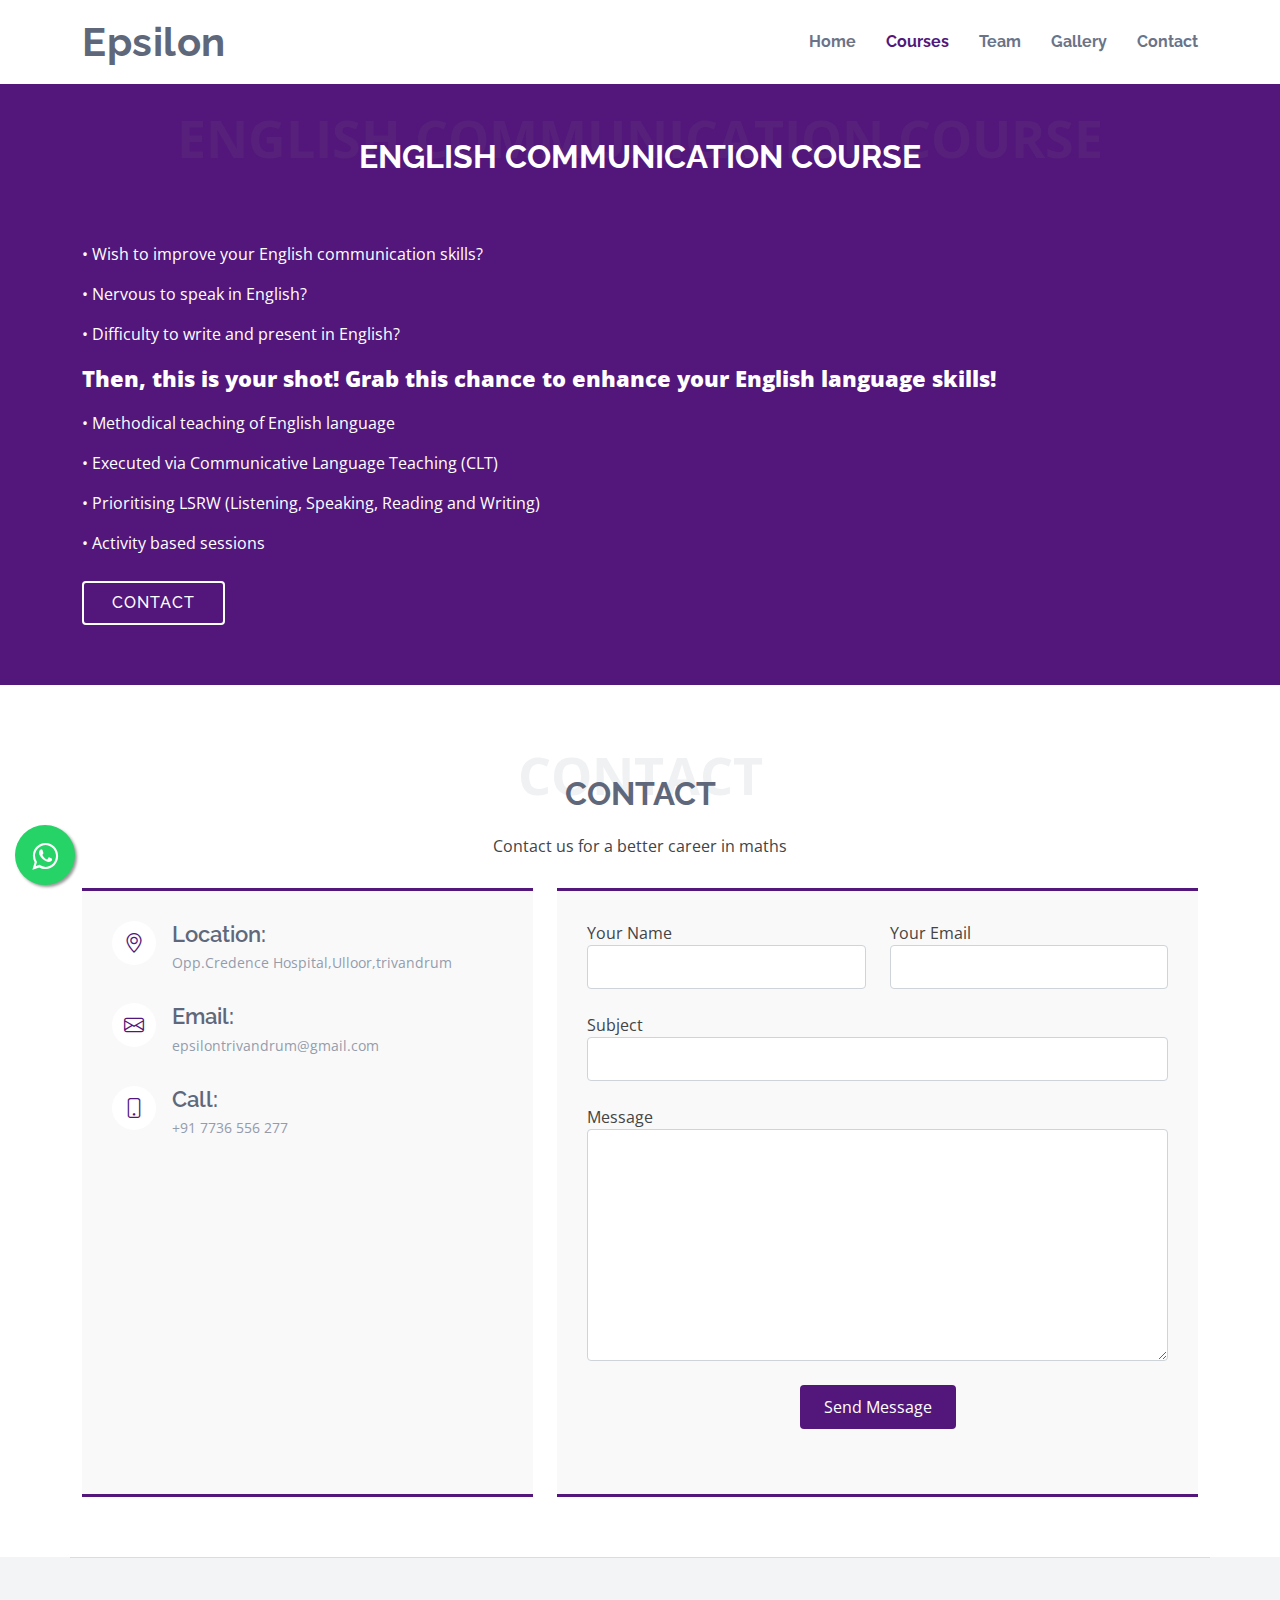
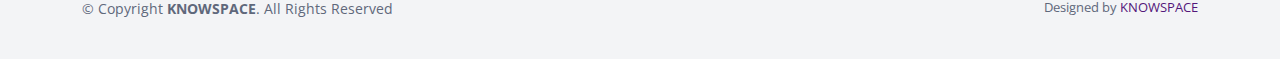
<file: english.html>
<!DOCTYPE html>
<html lang="en">

<head>
    <meta charset="utf-8">
    <meta content="width=device-width, initial-scale=1.0" name="viewport">
    <title>Epsilon | English</title>
    <meta content="" name="description">
    <meta content="" name="keywords">

    <!-- Google Fonts -->
    <link href="https://fonts.googleapis.com/css?family=Open+Sans:300,300i,400,400i,600,600i,700,700i|Raleway:300,300i,400,400i,500,500i,600,600i,700,700i|Poppins:300,300i,400,400i,500,500i,600,600i,700,700i" rel="stylesheet">

    <!-- Vendor CSS Files -->
    <link href="assets/vendor/bootstrap/css/bootstrap.min.css" rel="stylesheet">
    <link href="assets/vendor/bootstrap-icons/bootstrap-icons.css" rel="stylesheet">
    <link href="assets/vendor/boxicons/css/boxicons.min.css" rel="stylesheet">
    <link href="assets/vendor/glightbox/css/glightbox.min.css" rel="stylesheet">
    <link href="assets/vendor/swiper/swiper-bundle.min.css" rel="stylesheet">
    <link rel="stylesheet" href="https://maxcdn.bootstrapcdn.com/font-awesome/4.5.0/css/font-awesome.min.css">


    <!-- Template Main CSS File -->
    <link href="assets/css/style.css" rel="stylesheet">



</head>

<body>

    <!-- ======= Header ======= -->
    <header id="header" class="fixed-top">
        <div class="container d-flex align-items-center justify-content-between">

            <h1 class="logo"><a href="index.html">Epsilon</a></h1>
            <!-- Uncomment below if you prefer to use an image logo -->
            <!-- <a href="index.html" class="logo"><img src="assets/img/logo.png" alt="" class="img-fluid"></a>-->

            <nav id="navbar" class="navbar">
                <ul>
                    <li><a class="nav-link scrollto " href="index.html">Home</a></li>
                    <li><a class="nav-link scrollto active" href="courses.html">Courses</a></li>
                    <li><a class="nav-link scrollto" href="team.html">Team</a></li>
                    <li><a class="nav-link scrollto" href="gallery.html">Gallery</a></li>
                    <li><a class="nav-link scrollto" href="#contact">Contact</a></li>
                </ul>
                <i class="bi bi-list mobile-nav-toggle"></i>
            </nav>
            <!-- .navbar -->
            <a href="https://api.whatsapp.com/send?phone=+917736556277&text=I would like to get an appoinment" class="float" target="_blank">
                <i class="fa fa-whatsapp my-float"></i>
                </a>
        </div>
    </header>
    <section class="cta">
        <div class="container">
            <div class="text-center pt-5">
                <div class="section-title">
                    <span style="color: rgba(128, 128, 128, .1);">ENGLISH COMMUNICATION COURSE</span>
                    <h2 style="color: white;">ENGLISH COMMUNICATION COURSE</h2>
                </div>
            </div>
            <div class="text-left pt-3">

                <p>
                    • Wish to improve your English communication skills?
                </p>
                <p>
                    • Nervous to speak in English?
                </p>
                <p>• Difficulty to write and
                    present in English?</p>
                <p style="font-weight: 800; font-size: 22px;">Then, this is your shot! Grab this chance to enhance your English language skills!</p>
                
                <p>• Methodical teaching of English language</p>
                <p>• Executed via Communicative Language Teaching (CLT)</p>
                <p>• Prioritising LSRW (Listening, Speaking, Reading and Writing)</p>
                <p>• Activity based sessions</p>
                        <a class="cta-btn" href="#contact">Contact</a>
            </div>
        </div>
    </section>
            <!-- ======= Contact Section ======= -->
        <section id="contact" class="contact">
            <div class="container">

                <div class="section-title">
                    <span>Contact</span>
                    <h2>Contact</h2>
                    <p>Contact us for a better career in maths</p>
                </div>

                <div class="row">

                    <div class="col-lg-5 d-flex align-items-stretch">
                        <div class="info">
                            <div class="address">
                                <i class="bi bi-geo-alt"></i>
                                <h4>Location:</h4>
                                <p>Opp.Credence Hospital,Ulloor,trivandrum</p>
                            </div>

                            <div class="email">
                                <i class="bi bi-envelope"></i>
                                <h4>Email:</h4>
                                <p>epsilontrivandrum@gmail.com</p>
                            </div>

                            <div class="phone">
                                <i class="bi bi-phone"></i>
                                <h4>Call:</h4>
                                <p>+91 7736 556 277</p>
                            </div>

                            <iframe src="https://www.google.com/maps/embed?pb=!1m14!1m8!1m3!1d15782.781755665077!2d76.9312373!3d8.5289202!3m2!1i1024!2i768!4f13.1!3m3!1m2!1s0x3b05b953e80aa155%3A0x113b7cb12e6b675a!2sCredence%20Hospital%20-%20Multispecialty%20Family%20Hospital%20and%20IVF%20Center!5e0!3m2!1sen!2sin!4v1681969355975!5m2!1sen!2sin" frameborder="0"
                                style="border:0; width: 100%; height: 290px;" allowfullscreen></iframe>
                        </div>

                    </div>

                    <div class="col-lg-7 mt-5 mt-lg-0 d-flex align-items-stretch">
                        <form action="https://formsubmit.co/a1bc475124053a9a3ce802088f3d70af" method="post" role="form" class="php-email-form">
                            <input type="hidden" name="_captcha" value="false">
                            <div class="row">
                                <div class="form-group col-md-6">
                                    <label for="name">Your Name</label>
                                    <input type="text" name="name" class="form-control" id="name" required>
                                </div>
                                <div class="form-group col-md-6 mt-3 mt-md-0">
                                    <label for="name">Your Email</label>
                                    <input type="email" class="form-control" name="email" id="email" required>
                                </div>
                            </div>
                            <div class="form-group mt-3">
                                <label for="name">Subject</label>
                                <input type="text" class="form-control" name="subject" id="subject" required>
                            </div>
                            <div class="form-group mt-3">
                                <label for="name">Message</label>
                                <textarea class="form-control" name="message" rows="10" required></textarea>
                            </div>
                            <div class="my-3">
                                <div class="loading">Loading</div>
                                <div class="error-message"></div>
                                <div class="sent-message">Your message has been sent. Thank you!</div>
                            </div>
                            <div class="text-center"><button type="submit">Send Message</button></div>
                        </form>
                    </div>

                </div>

            </div>
        </section>
        <!-- End Contact Section -->

    <!-- ======= Footer ======= -->
    <footer id="footer">

        <div class="container footer-bottom clearfix">
            <div class="copyright">
                &copy; Copyright <strong><span>KNOWSPACE</span></strong>. All Rights Reserved
            </div>
            <div class="credits">
                Designed by <a href="https://knowspace.co/" target="_blank">KNOWSPACE</a>
            </div>
        </div>
    </footer>
    <!-- End Footer -->

    <a href="#" class="back-to-top d-flex align-items-center justify-content-center"><i class="bi bi-arrow-up-short"></i></a>

    <!-- Vendor JS Files -->
    <script src="assets/vendor/purecounter/purecounter_vanilla.js"></script>
    <script src="assets/vendor/bootstrap/js/bootstrap.bundle.min.js"></script>
    <script src="assets/vendor/glightbox/js/glightbox.min.js"></script>
    <script src="assets/vendor/isotope-layout/isotope.pkgd.min.js"></script>
    <script src="assets/vendor/swiper/swiper-bundle.min.js"></script>
    <script src="assets/vendor/php-email-form/validate.js"></script>

    <!-- Template Main JS File -->
    <script src="assets/js/main.js"></script>

</body>

</html>
</file>
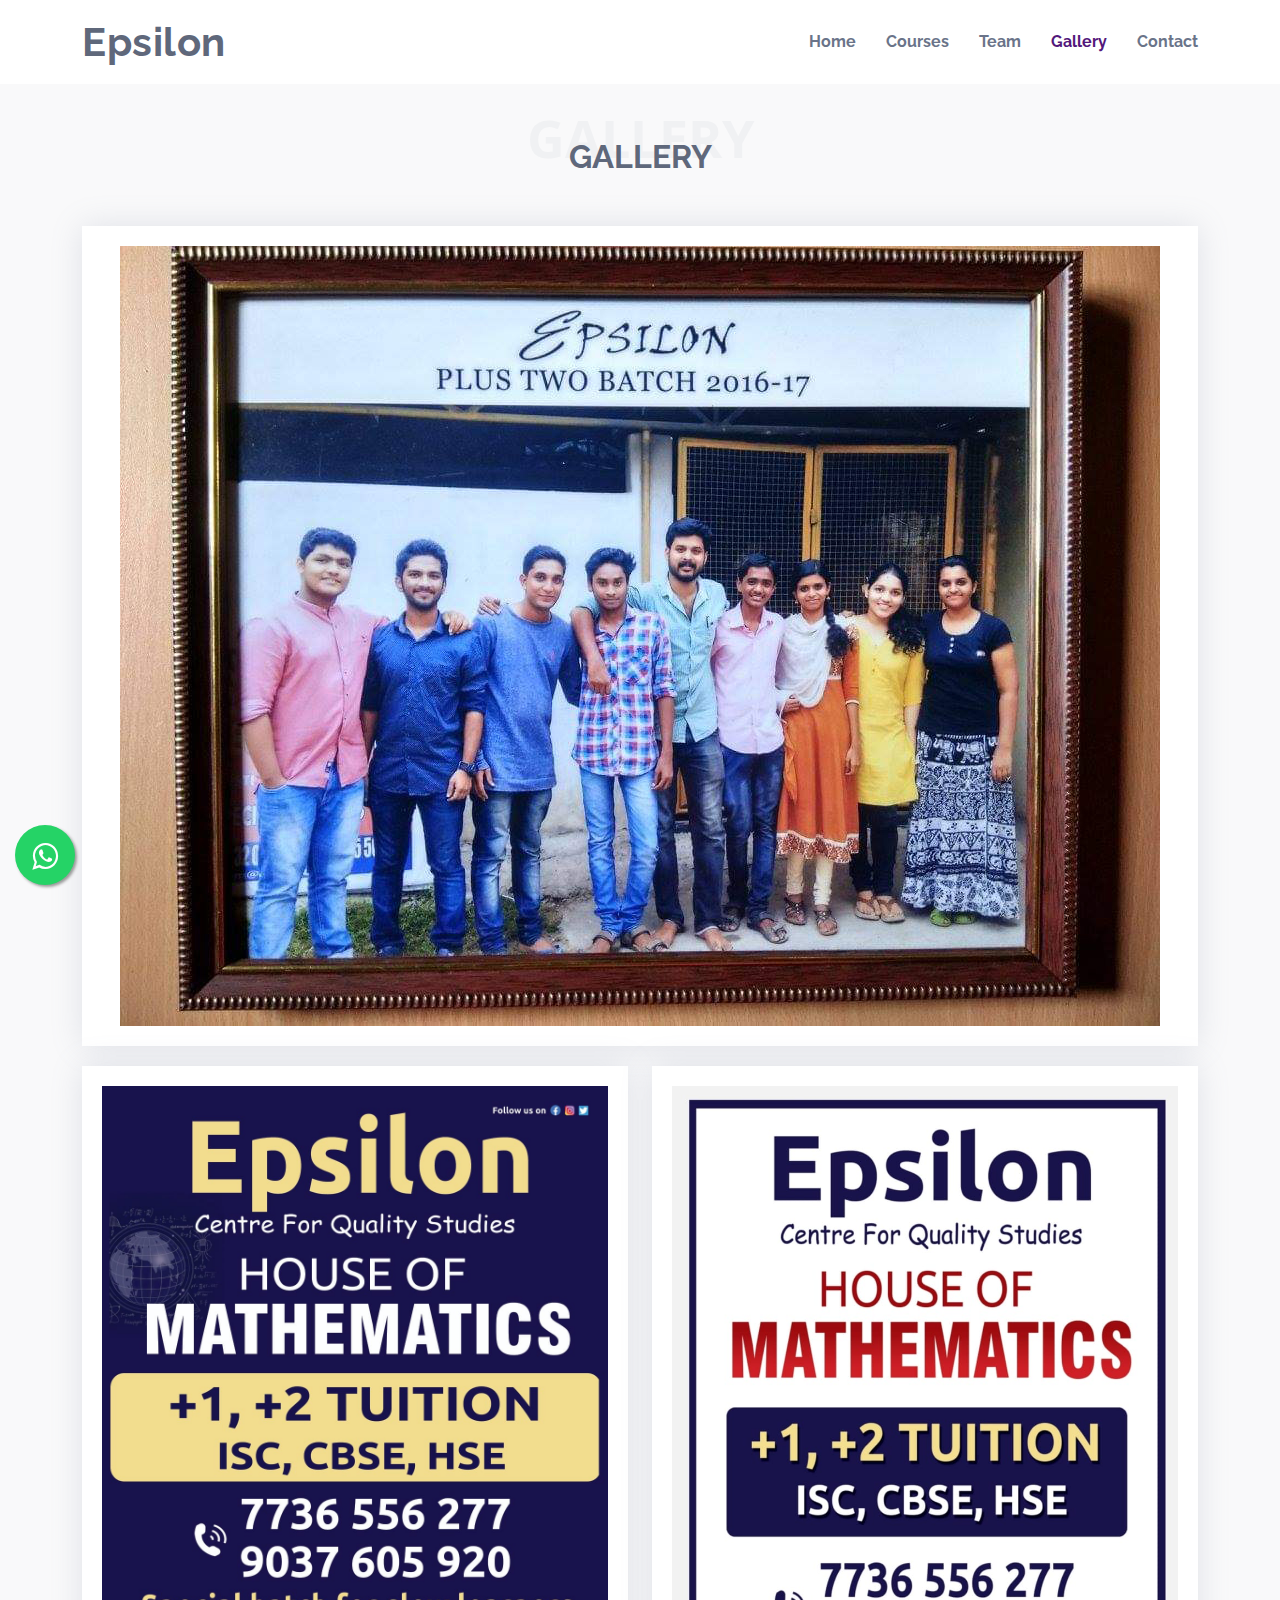
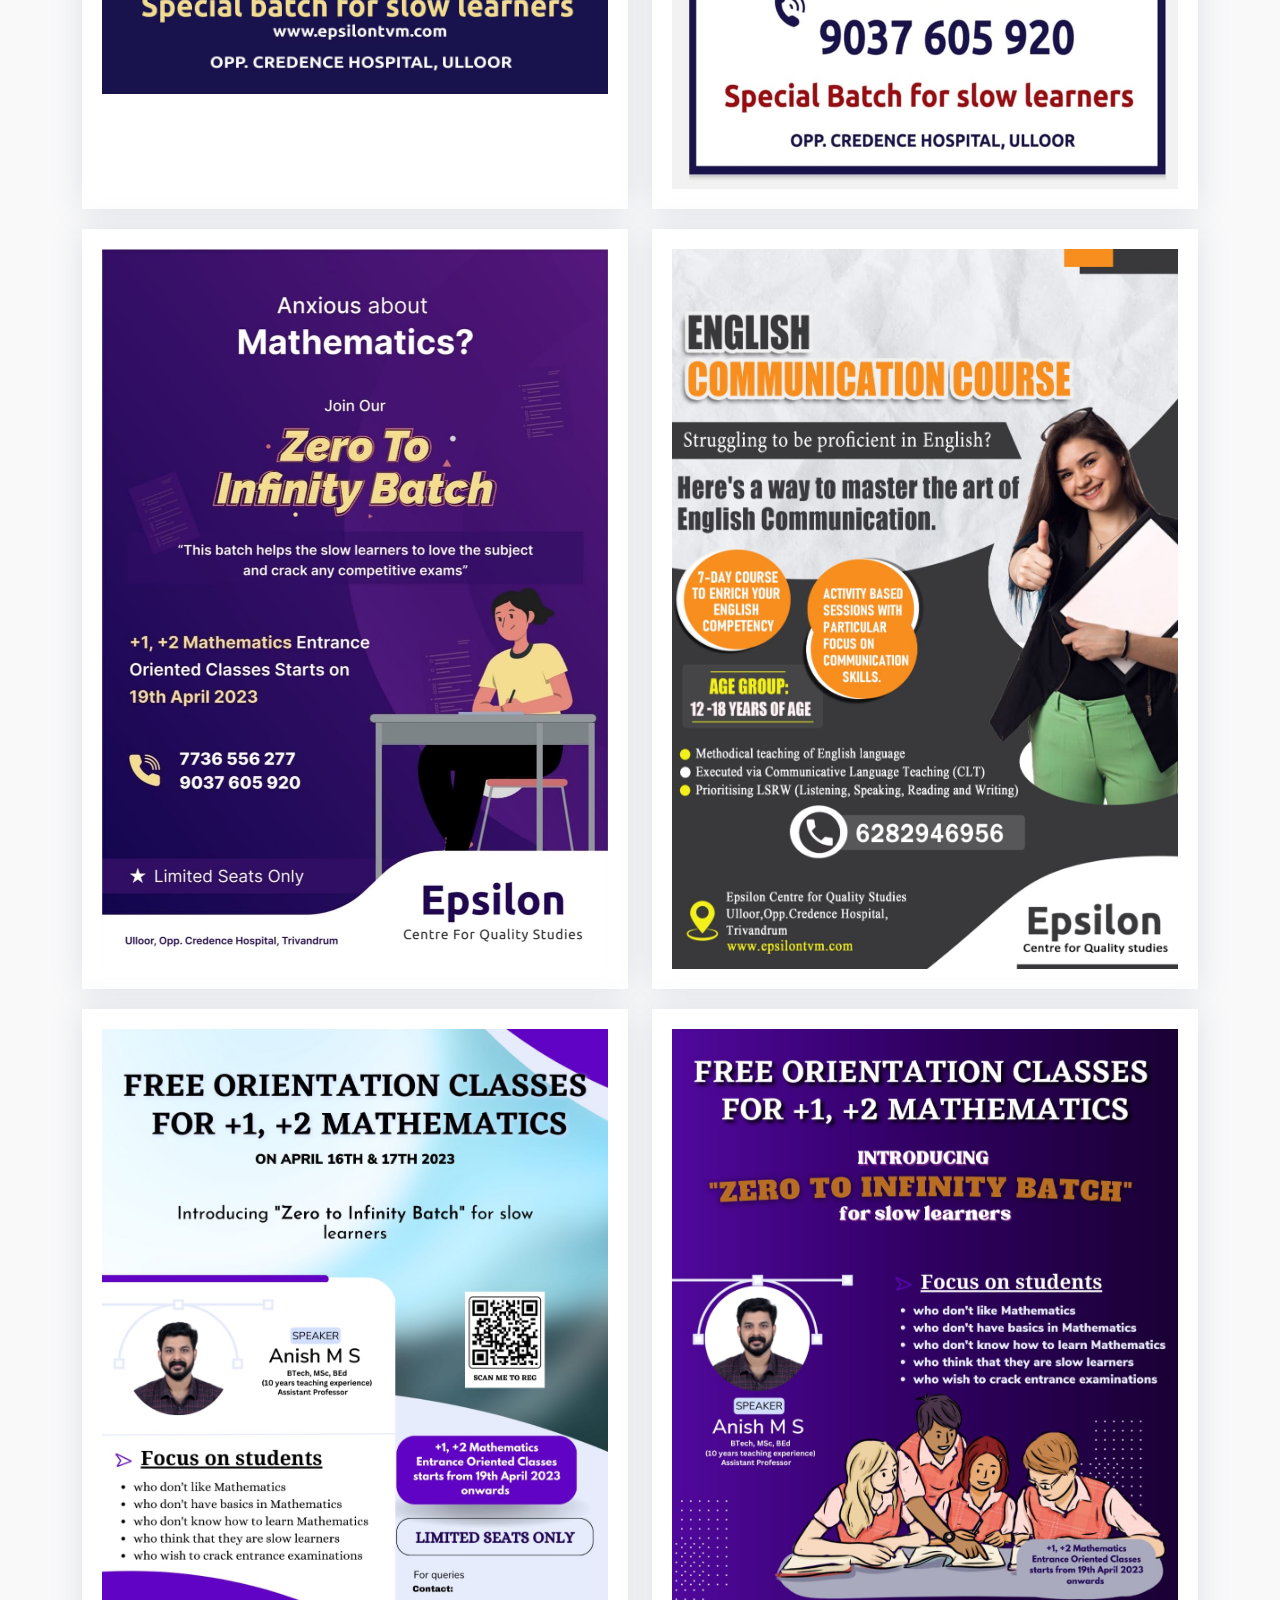
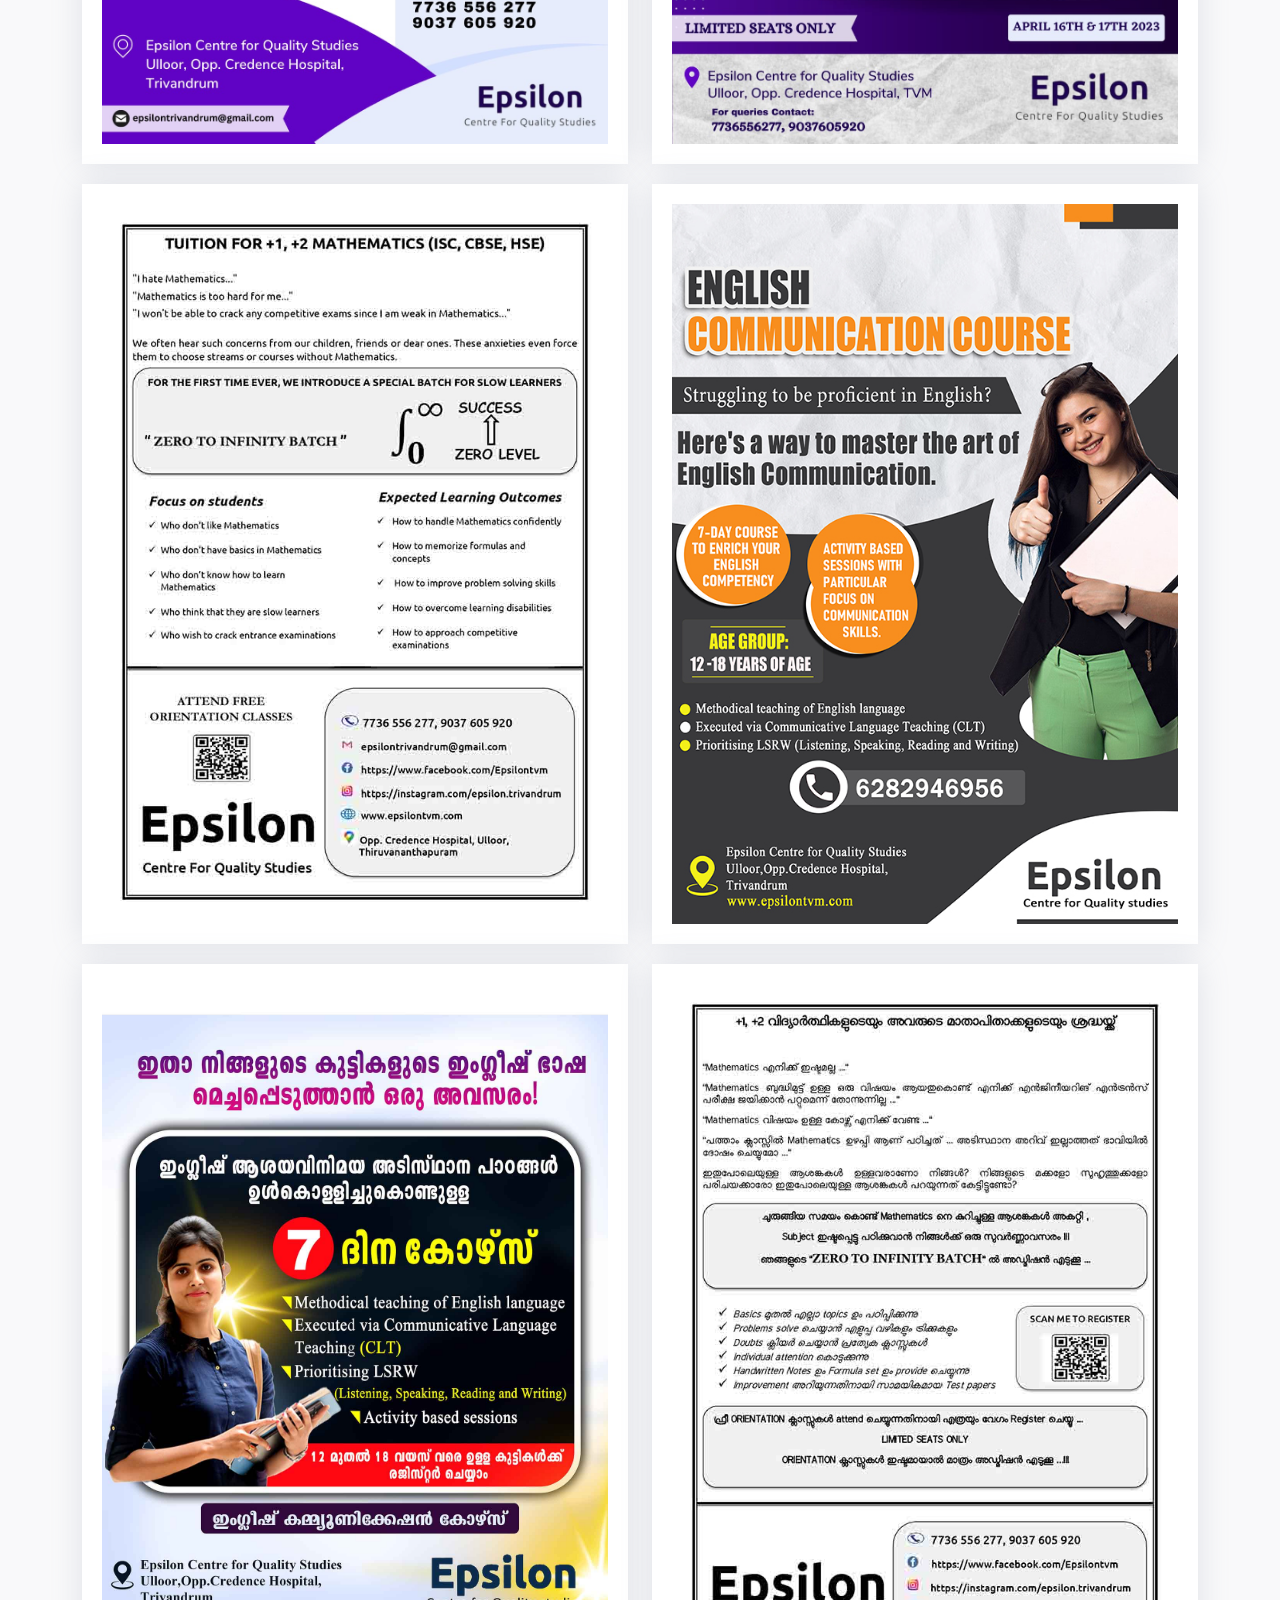
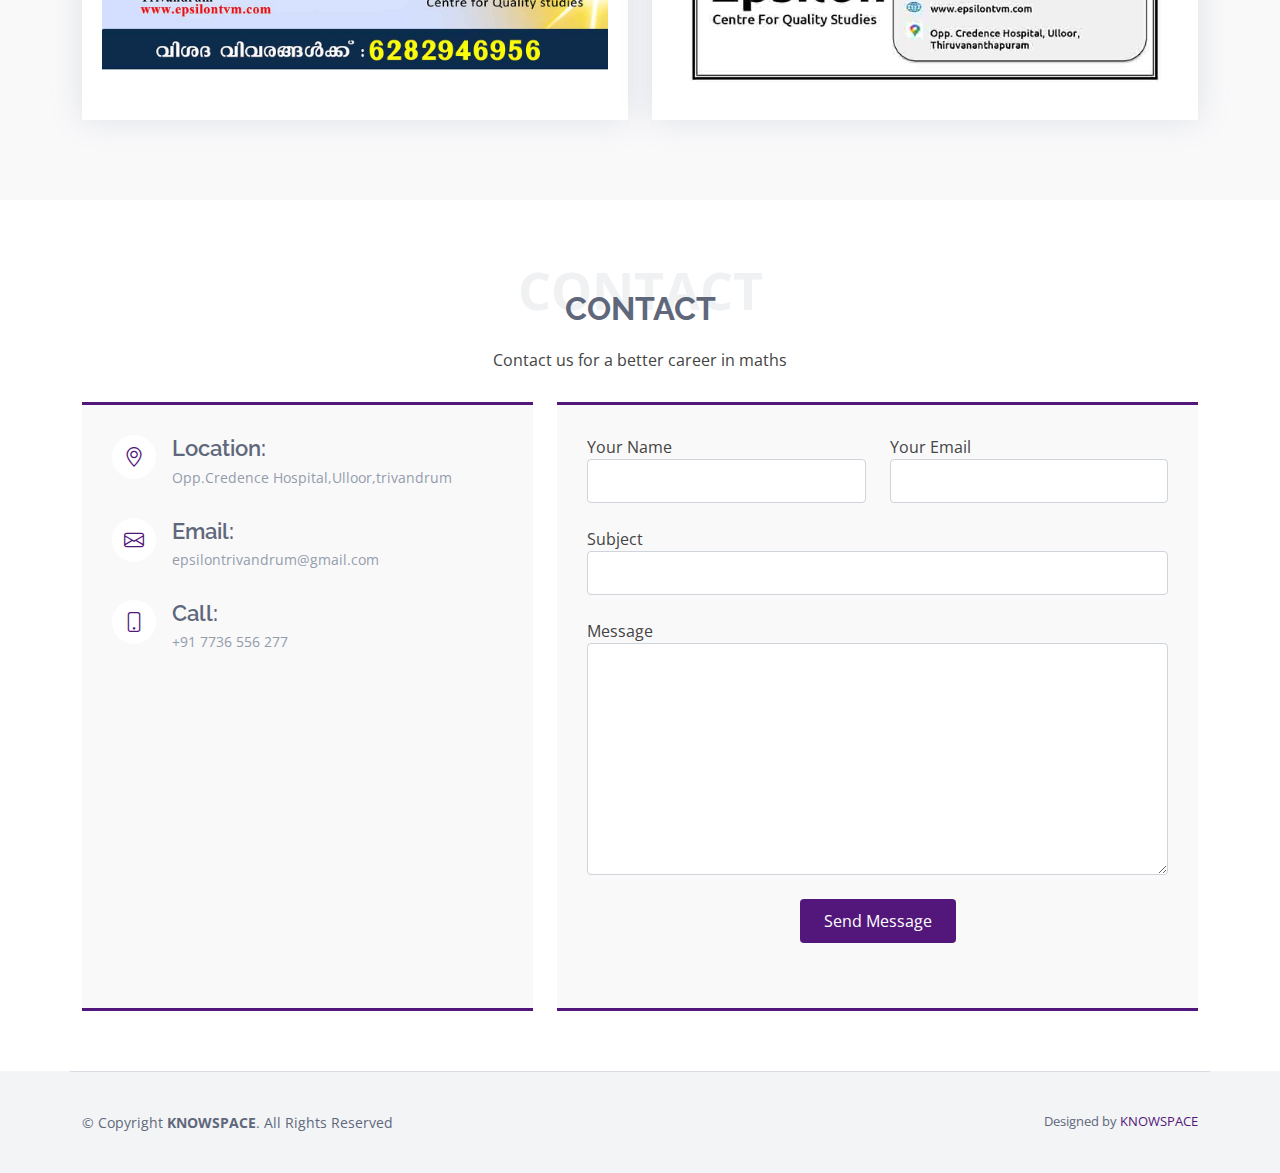
<file: gallery.html>
<!DOCTYPE html>
<html lang="en">

<head>
    <meta charset="utf-8">
    <meta content="width=device-width, initial-scale=1.0" name="viewport">
    <title>Epsilon | Team</title>
    <meta content="" name="description">
    <meta content="" name="keywords">

    <!-- Google Fonts -->
    <link href="https://fonts.googleapis.com/css?family=Open+Sans:300,300i,400,400i,600,600i,700,700i|Raleway:300,300i,400,400i,500,500i,600,600i,700,700i|Poppins:300,300i,400,400i,500,500i,600,600i,700,700i" rel="stylesheet">

    <!-- Vendor CSS Files -->
    <link href="assets/vendor/bootstrap/css/bootstrap.min.css" rel="stylesheet">
    <link href="assets/vendor/bootstrap-icons/bootstrap-icons.css" rel="stylesheet">
    <link href="assets/vendor/boxicons/css/boxicons.min.css" rel="stylesheet">
    <link href="assets/vendor/glightbox/css/glightbox.min.css" rel="stylesheet">
    <link href="assets/vendor/swiper/swiper-bundle.min.css" rel="stylesheet">
    <link rel="stylesheet" href="https://maxcdn.bootstrapcdn.com/font-awesome/4.5.0/css/font-awesome.min.css">


    <!-- Template Main CSS File -->
    <link href="assets/css/style.css" rel="stylesheet">



</head>

<body>

    <!-- ======= Header ======= -->
    <header id="header" class="fixed-top">
        <div class="container d-flex align-items-center justify-content-between">

            <h1 class="logo"><a href="index.html">Epsilon</a></h1>
            <!-- Uncomment below if you prefer to use an image logo -->
            <!-- <a href="index.html" class="logo"><img src="assets/img/logo.png" alt="" class="img-fluid"></a>-->

            <nav id="navbar" class="navbar">
                <ul>
                    <li><a class="nav-link scrollto" href="index.html">Home</a></li>
                    <li><a class="nav-link scrollto" href="courses.html">Courses</a></li>
                    <li><a class="nav-link scrollto" href="team.html">Team</a></li>
                    <li><a class="nav-link scrollto active" href="#gallery">Gallery</a></li>
                    <li><a class="nav-link scrollto" href="#contact">Contact</a></li>
                </ul>
                <i class="bi bi-list mobile-nav-toggle"></i>
            </nav>
            <!-- .navbar -->

        </div>
    </header>
    <!-- End Header -->
    <a href="https://api.whatsapp.com/send?phone=+917736556277&text=I would like to get an appoinment" class="float" target="_blank">
        <i class="fa fa-whatsapp my-float"></i>
    </a>

    <main id="main">
        <!-- ======= Team Section ======= -->
        <section id="gallery" class="team section-bg">
            <div class="container pt-5">
                <div class="section-title">
                    <span>Gallery</span>
                    <h2>Gallery</h2>
                </div>
                <div class="row">
                    <div class="col-lg-12 col-md-12 d-flex align-items-stretch">
                        <div class="poster">
                            <img src="gallery/7.jpeg" alt="">
                        </div>
                    </div>
                    <div class="col-lg-6 col-md-6 d-flex align-items-stretch">
                        <div class="poster">
                            <img src="gallery/1.jpeg" alt="">
                        </div>
                    </div>
                    <div class="col-lg-6 col-md-6 d-flex align-items-stretch">
                        <div class="poster">
                            <img src="gallery/2.jpeg" alt="">
                        </div>
                    </div>
                    <div class="col-lg-6 col-md-6 d-flex align-items-stretch">
                        <div class="poster">
                            <img src="gallery/3.jpeg" alt="">

                        </div>
                    </div>
                    <div class="col-lg-6 col-md-6 d-flex align-items-stretch">
                        <div class="poster">
                            <img src="gallery/4.jpeg" alt="">
                        </div>
                    </div>
                    <div class="col-lg-6 col-md-6 d-flex align-items-stretch">
                        <div class="poster">
                            <img src="gallery/5.jpeg" alt="">
                        </div>
                    </div>
                    <div class="col-lg-6 col-md-6 d-flex align-items-stretch">
                        <div class="poster">
                            <img src="gallery/6.jpeg" alt="">
                        </div>
                    </div>
                    <div class="col-lg-6 col-md-6 d-flex align-items-stretch">
                        <div class="poster">
                            <img src="gallery/8.jpg" alt="">
                        </div>
                    </div>
                    <div class="col-lg-6 col-md-6 d-flex align-items-stretch">
                        <div class="poster">
                            <img src="gallery/9.jpg" alt="">
                        </div>
                    </div>
                    <div class="col-lg-6 col-md-6 d-flex align-items-stretch">
                        <div class="poster">
                            <img src="gallery/10.jpg" alt="">
                        </div>
                    </div>
                    <div class="col-lg-6 col-md-6 d-flex align-items-stretch">
                        <div class="poster">
                            <img src="gallery/11.jpg" alt="">
                        </div>
                    </div>
                </div>
            </div>
        </section>
        <!-- End Team Section -->

        <!-- ======= Contact Section ======= -->
        <section id="contact" class="contact ">
            <div class="container ">

                <div class="section-title ">
                    <span>Contact</span>
                    <h2>Contact</h2>
                    <p>Contact us for a better career in maths</p>
                </div>

                <div class="row ">

                    <div class="col-lg-5 d-flex align-items-stretch ">
                        <div class="info ">
                            <div class="address ">
                                <i class="bi bi-geo-alt "></i>
                                <h4>Location:</h4>
                                <p>Opp.Credence Hospital,Ulloor,trivandrum</p>
                            </div>

                            <div class="email ">
                                <i class="bi bi-envelope "></i>
                                <h4>Email:</h4>
                                <p>epsilontrivandrum@gmail.com</p>
                            </div>

                            <div class="phone ">
                                <i class="bi bi-phone "></i>
                                <h4>Call:</h4>
                                <p>+91 7736 556 277</p>
                            </div>

                            <iframe src="https://www.google.com/maps/embed?pb=!1m14!1m8!1m3!1d15782.781755665077!2d76.9312373!3d8.5289202!3m2!1i1024!2i768!4f13.1!3m3!1m2!1s0x3b05b953e80aa155%3A0x113b7cb12e6b675a!2sCredence%20Hospital%20-%20Multispecialty%20Family%20Hospital%20and%20IVF%20Center!5e0!3m2!1sen!2sin!4v1681969355975!5m2!1sen!2sin "
                                frameborder="0 " style="border:0; width: 100%; height: 290px; " allowfullscreen></iframe>
                        </div>

                    </div>

                    <div class="col-lg-7 mt-5 mt-lg-0 d-flex align-items-stretch ">
                        <form action="https://formsubmit.co/a1bc475124053a9a3ce802088f3d70af " method="post " role="form " class="php-email-form ">
                            <input type="hidden" name="_captcha" value="false">
                            <div class="row ">
                                <div class="form-group col-md-6 ">
                                    <label for="name ">Your Name</label>
                                    <input type="text " name="name " class="form-control " id="name " required>
                                </div>
                                <div class="form-group col-md-6 mt-3 mt-md-0 ">
                                    <label for="name ">Your Email</label>
                                    <input type="email " class="form-control " name="email " id="email " required>
                                </div>
                            </div>
                            <div class="form-group mt-3 ">
                                <label for="name ">Subject</label>
                                <input type="text " class="form-control " name="subject " id="subject " required>
                            </div>
                            <div class="form-group mt-3 ">
                                <label for="name ">Message</label>
                                <textarea class="form-control " name="message " rows="10 " required></textarea>
                            </div>
                            <div class="my-3 ">
                                <div class="loading ">Loading</div>
                                <div class="error-message "></div>
                                <div class="sent-message ">Your message has been sent. Thank you!</div>
                            </div>
                            <div class="text-center"><button type="submit">Send Message</button></div>
                        </form>
                    </div>

                </div>

            </div>
        </section>
        <!-- End Contact Section -->

    </main>
    <!-- End #main -->

    <!-- ======= Footer ======= -->
    <footer id="footer">

        <div class="container footer-bottom clearfix">
            <div class="copyright">
                &copy; Copyright <strong><span>KNOWSPACE</span></strong>. All Rights Reserved
            </div>
            <div class="credits ">
                Designed by <a href="https://knowspace.co/" target="_blank">KNOWSPACE</a>
            </div>
        </div>
    </footer>
    <!-- End Footer -->

    <a href="# " class="back-to-top d-flex align-items-center justify-content-center "><i class="bi bi-arrow-up-short "></i></a>

    <!-- Vendor JS Files -->
    <script src="assets/vendor/purecounter/purecounter_vanilla.js "></script>
    <script src="assets/vendor/bootstrap/js/bootstrap.bundle.min.js "></script>
    <script src="assets/vendor/glightbox/js/glightbox.min.js "></script>
    <script src="assets/vendor/isotope-layout/isotope.pkgd.min.js "></script>
    <script src="assets/vendor/swiper/swiper-bundle.min.js "></script>
    <script src="assets/vendor/php-email-form/validate.js "></script>

    <!-- Template Main JS File -->
    <script src="assets/js/main.js "></script>

</body>

</html>
</file>
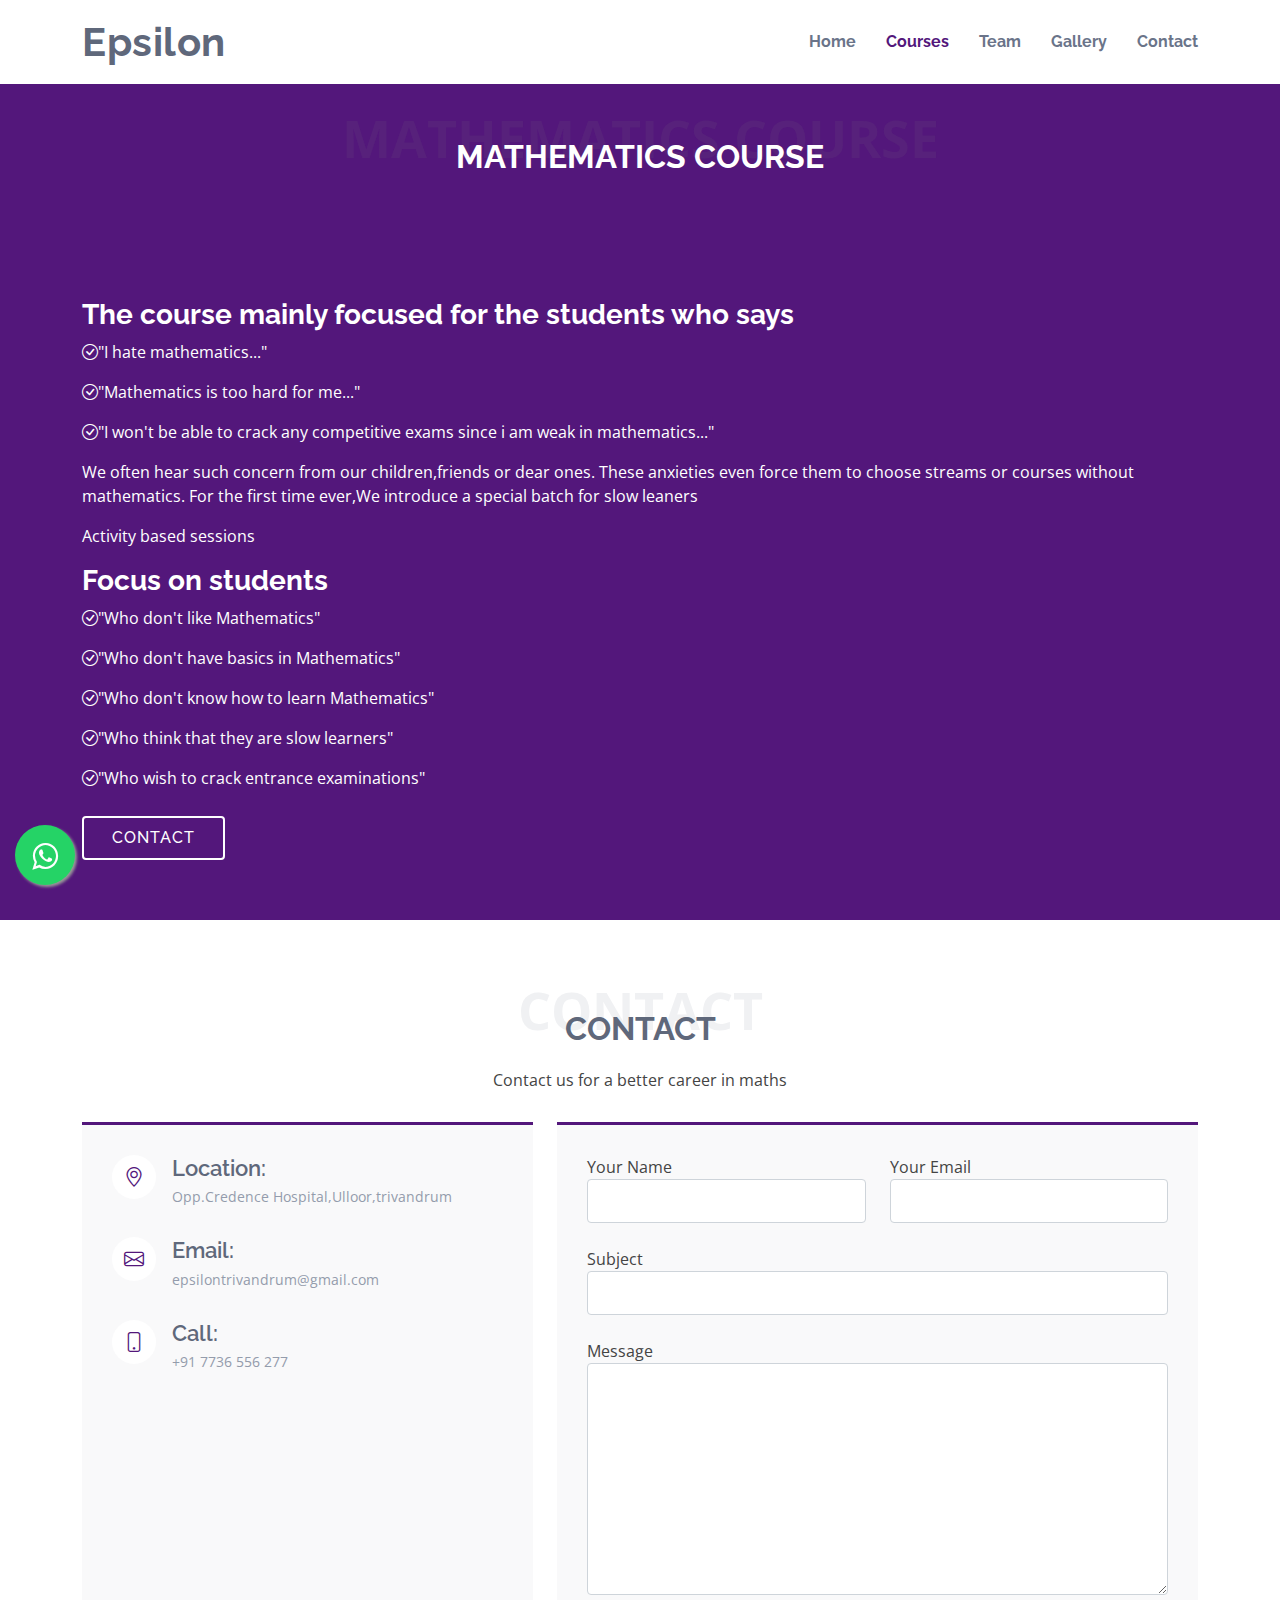
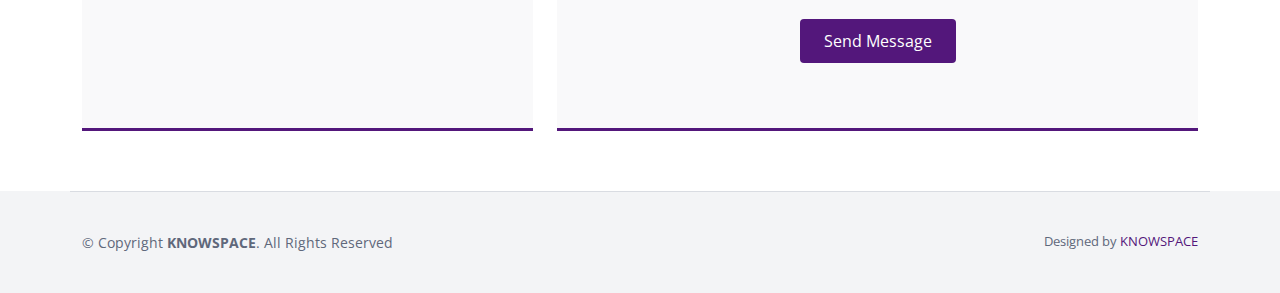
<file: maths.html>
<!DOCTYPE html>
<html lang="en">

<head>
    <meta charset="utf-8">
    <meta content="width=device-width, initial-scale=1.0" name="viewport">
    <title>Epsilon | Maths</title>
    <meta content="" name="description">
    <meta content="" name="keywords">

    <!-- Google Fonts -->
    <link href="https://fonts.googleapis.com/css?family=Open+Sans:300,300i,400,400i,600,600i,700,700i|Raleway:300,300i,400,400i,500,500i,600,600i,700,700i|Poppins:300,300i,400,400i,500,500i,600,600i,700,700i" rel="stylesheet">

    <!-- Vendor CSS Files -->
    <link href="assets/vendor/bootstrap/css/bootstrap.min.css" rel="stylesheet">
    <link href="assets/vendor/bootstrap-icons/bootstrap-icons.css" rel="stylesheet">
    <link href="assets/vendor/boxicons/css/boxicons.min.css" rel="stylesheet">
    <link href="assets/vendor/glightbox/css/glightbox.min.css" rel="stylesheet">
    <link href="assets/vendor/swiper/swiper-bundle.min.css" rel="stylesheet">
    <link rel="stylesheet" href="https://maxcdn.bootstrapcdn.com/font-awesome/4.5.0/css/font-awesome.min.css">


    <!-- Template Main CSS File -->
    <link href="assets/css/style.css" rel="stylesheet">



</head>

<body>

    <!-- ======= Header ======= -->
    <header id="header" class="fixed-top">
        <div class="container d-flex align-items-center justify-content-between">

            <h1 class="logo"><a href="index.html">Epsilon</a></h1>
            <!-- Uncomment below if you prefer to use an image logo -->
            <!-- <a href="index.html" class="logo"><img src="assets/img/logo.png" alt="" class="img-fluid"></a>-->

            <nav id="navbar" class="navbar">
                <ul>
                    <li><a class="nav-link scrollto " href="index.html">Home</a></li>
                    <li><a class="nav-link scrollto active" href="courses.html">Courses</a></li>
                    <li><a class="nav-link scrollto" href="team.html">Team</a></li>
                    <li><a class="nav-link scrollto" href="gallery.html">Gallery</a></li>
                    <li><a class="nav-link scrollto" href="#contact">Contact</a></li>
                </ul>
                <i class="bi bi-list mobile-nav-toggle"></i>
            </nav>
            <!-- .navbar -->
            <a href="https://api.whatsapp.com/send?phone=+917736556277&text=I would like to get an appoinment" class="float" target="_blank">
                <i class="fa fa-whatsapp my-float"></i>
            </a>
        </div>
    </header>
    <section class="cta">
        <div class="container">
            <div class="text-center pt-5">
                <div class="section-title">
                    <span style="color: rgba(128, 128, 128, .1);">MATHEMATICS COURSE</span>
                    <h2 style="color: white;">MATHEMATICS COURSE</h2>
                </div>
                <h3 class="pt-5" style="text-decoration: underline;"></h3>
            </div>
            <div class="text-left pt-3">

                <h3>The course mainly focused for the students who says</h3>
                <p><i class="bi bi-check-circle"></i>"I hate mathematics..."</p>
                <p><i class="bi bi-check-circle"></i>"Mathematics is too hard for me..."</p>
                <p><i class="bi bi-check-circle"></i>"I won't be able to crack any competitive exams since i am weak in mathematics..."</p>
                <p>
                    We often hear such concern from our children,friends or dear ones. These anxieties even force them to choose streams or courses without mathematics. For the first time ever,We introduce a special batch for slow leaners </p>
                <p>Activity based sessions</p>
                <h3>Focus on students</h3>
                <p><i class="bi bi-check-circle"></i>"Who don't like Mathematics"</p>
                <p><i class="bi bi-check-circle"></i>"Who don't have basics in Mathematics"</p>
                <p><i class="bi bi-check-circle"></i>"Who don't know how to learn Mathematics"</p>
                <p><i class="bi bi-check-circle"></i>"Who think that they are slow learners"</p>
                <p><i class="bi bi-check-circle"></i>"Who wish to crack entrance examinations"</p>


                <a class="cta-btn" href="#contact">Contact</a>
            </div>
        </div>
    </section>
    <!-- ======= Contact Section ======= -->
    <section id="contact" class="contact">
        <div class="container">

            <div class="section-title">
                <span>Contact</span>
                <h2>Contact</h2>
                <p>Contact us for a better career in maths</p>
            </div>

            <div class="row">

                <div class="col-lg-5 d-flex align-items-stretch">
                    <div class="info">
                        <div class="address">
                            <i class="bi bi-geo-alt"></i>
                            <h4>Location:</h4>
                            <p>Opp.Credence Hospital,Ulloor,trivandrum</p>
                        </div>

                        <div class="email">
                            <i class="bi bi-envelope"></i>
                            <h4>Email:</h4>
                            <p>epsilontrivandrum@gmail.com</p>
                        </div>

                        <div class="phone">
                            <i class="bi bi-phone"></i>
                            <h4>Call:</h4>
                            <p>+91 7736 556 277</p>
                        </div>

                        <iframe src="https://www.google.com/maps/embed?pb=!1m14!1m8!1m3!1d15782.781755665077!2d76.9312373!3d8.5289202!3m2!1i1024!2i768!4f13.1!3m3!1m2!1s0x3b05b953e80aa155%3A0x113b7cb12e6b675a!2sCredence%20Hospital%20-%20Multispecialty%20Family%20Hospital%20and%20IVF%20Center!5e0!3m2!1sen!2sin!4v1681969355975!5m2!1sen!2sin"
                            frameborder="0" style="border:0; width: 100%; height: 290px;" allowfullscreen></iframe>
                    </div>

                </div>

                <div class="col-lg-7 mt-5 mt-lg-0 d-flex align-items-stretch">
                    <form action="https://formsubmit.co/a1bc475124053a9a3ce802088f3d70af" method="post" role="form" class="php-email-form">
                        <input type="hidden" name="_captcha" value="false">
                        <div class="row">
                            <div class="form-group col-md-6">
                                <label for="name">Your Name</label>
                                <input type="text" name="name" class="form-control" id="name" required>
                            </div>
                            <div class="form-group col-md-6 mt-3 mt-md-0">
                                <label for="name">Your Email</label>
                                <input type="email" class="form-control" name="email" id="email" required>
                            </div>
                        </div>
                        <div class="form-group mt-3">
                            <label for="name">Subject</label>
                            <input type="text" class="form-control" name="subject" id="subject" required>
                        </div>
                        <div class="form-group mt-3">
                            <label for="name">Message</label>
                            <textarea class="form-control" name="message" rows="10" required></textarea>
                        </div>
                        <div class="my-3">
                            <div class="loading">Loading</div>
                            <div class="error-message"></div>
                            <div class="sent-message">Your message has been sent. Thank you!</div>
                        </div>
                        <div class="text-center"><button type="submit">Send Message</button></div>
                    </form>
                </div>

            </div>

        </div>
    </section>
    <!-- End Contact Section -->

    <!-- ======= Footer ======= -->
    <footer id="footer">

        <div class="container footer-bottom clearfix">
            <div class="copyright">
                &copy; Copyright <strong><span>KNOWSPACE</span></strong>. All Rights Reserved
            </div>
            <div class="credits">
                Designed by <a href="https://knowspace.co/" target="_blank">KNOWSPACE</a>
            </div>
        </div>
    </footer>
    <!-- End Footer -->

    <a href="#" class="back-to-top d-flex align-items-center justify-content-center"><i class="bi bi-arrow-up-short"></i></a>

    <!-- Vendor JS Files -->
    <script src="assets/vendor/purecounter/purecounter_vanilla.js"></script>
    <script src="assets/vendor/bootstrap/js/bootstrap.bundle.min.js"></script>
    <script src="assets/vendor/glightbox/js/glightbox.min.js"></script>
    <script src="assets/vendor/isotope-layout/isotope.pkgd.min.js"></script>
    <script src="assets/vendor/swiper/swiper-bundle.min.js"></script>
    <script src="assets/vendor/php-email-form/validate.js"></script>

    <!-- Template Main JS File -->
    <script src="assets/js/main.js"></script>

</body>

</html>
</file>
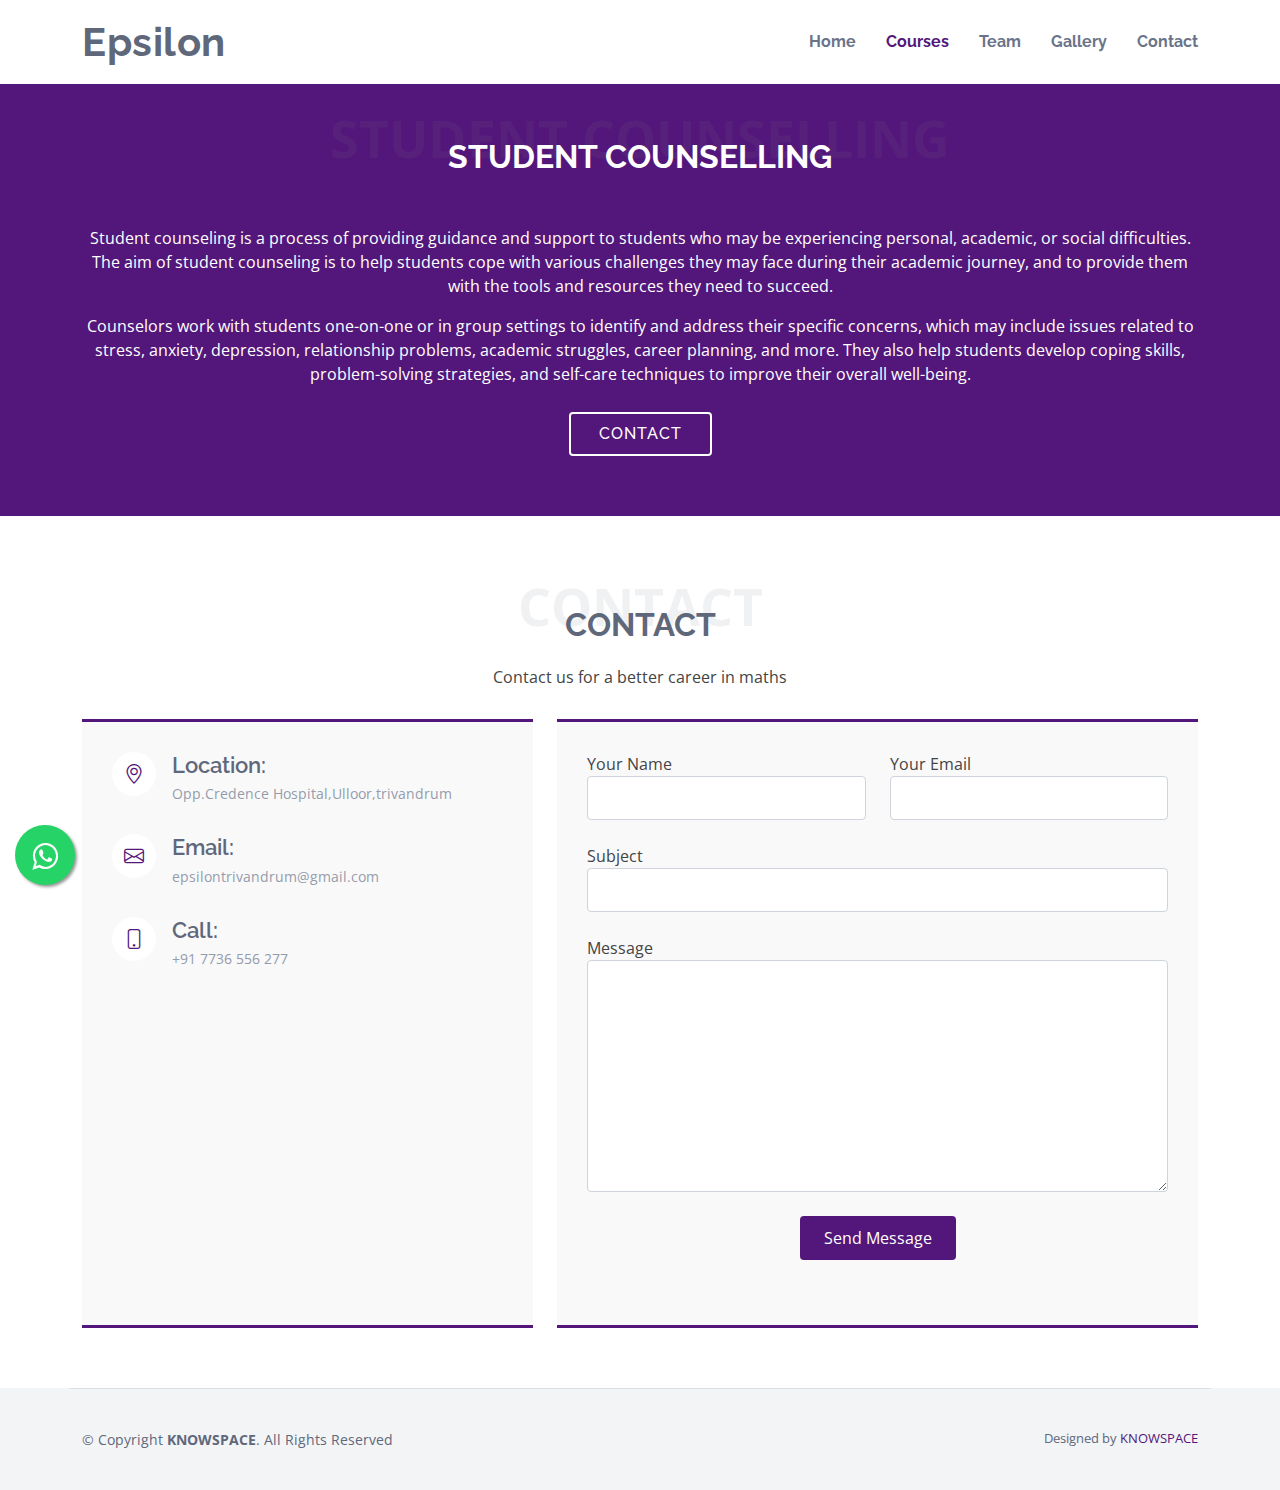
<file: student.html>
<!DOCTYPE html>
<html lang="en">

<head>
    <meta charset="utf-8">
    <meta content="width=device-width, initial-scale=1.0" name="viewport">
    <title>Epsilon | Student Counseling</title>
    <meta content="" name="description">
    <meta content="" name="keywords">

    <!-- Google Fonts -->
    <link href="https://fonts.googleapis.com/css?family=Open+Sans:300,300i,400,400i,600,600i,700,700i|Raleway:300,300i,400,400i,500,500i,600,600i,700,700i|Poppins:300,300i,400,400i,500,500i,600,600i,700,700i" rel="stylesheet">

    <!-- Vendor CSS Files -->
    <link href="assets/vendor/bootstrap/css/bootstrap.min.css" rel="stylesheet">
    <link href="assets/vendor/bootstrap-icons/bootstrap-icons.css" rel="stylesheet">
    <link href="assets/vendor/boxicons/css/boxicons.min.css" rel="stylesheet">
    <link href="assets/vendor/glightbox/css/glightbox.min.css" rel="stylesheet">
    <link href="assets/vendor/swiper/swiper-bundle.min.css" rel="stylesheet">
    <link rel="stylesheet" href="https://maxcdn.bootstrapcdn.com/font-awesome/4.5.0/css/font-awesome.min.css">

    <!-- Template Main CSS File -->
    <link href="assets/css/style.css" rel="stylesheet">



</head>

<body>

    <!-- ======= Header ======= -->
    <header id="header" class="fixed-top">
        <div class="container d-flex align-items-center justify-content-between">

            <h1 class="logo"><a href="index.html">Epsilon</a></h1>
            <!-- Uncomment below if you prefer to use an image logo -->
            <!-- <a href="index.html" class="logo"><img src="assets/img/logo.png" alt="" class="img-fluid"></a>-->

            <nav id="navbar" class="navbar">
                <ul>
                    <li><a class="nav-link scrollto " href="index.html">Home</a></li>
                    <li><a class="nav-link scrollto active" href="courses.html">Courses</a></li>
                    <li><a class="nav-link scrollto" href="team.html">Team</a></li>
                    <li><a class="nav-link scrollto" href="gallery.html">Gallery</a></li>
                    <li><a class="nav-link scrollto" href="#contact">Contact</a></li>
                </ul>
                <i class="bi bi-list mobile-nav-toggle"></i>
            </nav>
            <!-- .navbar -->

        </div>
    </header>
    <!-- End Header -->
    <a href="https://api.whatsapp.com/send?phone=+917736556277&text=I would like to get an appoinment" class="float" target="_blank">
        <i class="fa fa-whatsapp my-float"></i>
    </a>
    <main id="main" class="pt-5">


        <!-- ======= Cta Section ======= -->
        <section id="about" class="cta">
            <div class="container">
                <div class="text-center">
                    <div class="section-title">

                        <span style="color: rgba(128, 128, 128, .1);">Student counselling</span>
                        <h2 style="color: white;">Student counselling</h2>
                    </div>
                    <p>Student counseling is a process of providing guidance and support to students who may be experiencing personal, academic, or social difficulties. The aim of student counseling is to help students cope with various challenges they may
                        face during their academic journey, and to provide them with the tools and resources they need to succeed.</p>
                    <p>Counselors work with students one-on-one or in group settings to identify and address their specific concerns, which may include issues related to stress, anxiety, depression, relationship problems, academic struggles, career planning,
                        and more. They also help students develop coping skills, problem-solving strategies, and self-care techniques to improve their overall well-being.</p>
                    <a class="cta-btn" href="#contact">Contact</a>
                </div>
            </div>

        </section>
        <!-- End Cta Section -->
        <!-- ======= Contact Section ======= -->
        <section id="contact" class="contact">
            <div class="container">

                <div class="section-title">
                    <span>Contact</span>
                    <h2>Contact</h2>
                    <p>Contact us for a better career in maths</p>
                </div>

                <div class="row">

                    <div class="col-lg-5 d-flex align-items-stretch">
                        <div class="info">
                            <div class="address">
                                <i class="bi bi-geo-alt"></i>
                                <h4>Location:</h4>
                                <p>Opp.Credence Hospital,Ulloor,trivandrum</p>
                            </div>

                            <div class="email">
                                <i class="bi bi-envelope"></i>
                                <h4>Email:</h4>
                                <p>epsilontrivandrum@gmail.com</p>
                            </div>

                            <div class="phone">
                                <i class="bi bi-phone"></i>
                                <h4>Call:</h4>
                                <p>+91 7736 556 277</p>
                            </div>

                            <iframe src="https://www.google.com/maps/embed?pb=!1m14!1m8!1m3!1d15782.781755665077!2d76.9312373!3d8.5289202!3m2!1i1024!2i768!4f13.1!3m3!1m2!1s0x3b05b953e80aa155%3A0x113b7cb12e6b675a!2sCredence%20Hospital%20-%20Multispecialty%20Family%20Hospital%20and%20IVF%20Center!5e0!3m2!1sen!2sin!4v1681969355975!5m2!1sen!2sin"
                                frameborder="0" style="border:0; width: 100%; height: 290px;" allowfullscreen></iframe>
                        </div>

                    </div>

                    <div class="col-lg-7 mt-5 mt-lg-0 d-flex align-items-stretch">
                        <form action="https://formsubmit.co/a1bc475124053a9a3ce802088f3d70af" method="post" role="form" class="php-email-form">
                            <input type="hidden" name="_captcha" value="false">
                            <div class="row">
                                <div class="form-group col-md-6">
                                    <label for="name">Your Name</label>
                                    <input type="text" name="name" class="form-control" id="name" required>
                                </div>
                                <div class="form-group col-md-6 mt-3 mt-md-0">
                                    <label for="name">Your Email</label>
                                    <input type="email" class="form-control" name="email" id="email" required>
                                </div>
                            </div>
                            <div class="form-group mt-3">
                                <label for="name">Subject</label>
                                <input type="text" class="form-control" name="subject" id="subject" required>
                            </div>
                            <div class="form-group mt-3">
                                <label for="name">Message</label>
                                <textarea class="form-control" name="message" rows="10" required></textarea>
                            </div>
                            <div class="my-3">
                                <div class="loading">Loading</div>
                                <div class="error-message"></div>
                                <div class="sent-message">Your message has been sent. Thank you!</div>
                            </div>
                            <div class="text-center"><button type="submit">Send Message</button></div>
                        </form>
                    </div>

                </div>

            </div>
        </section>
        <!-- End Contact Section -->

    </main>
    <!-- End #main -->

    <!-- ======= Footer ======= -->
    <footer id="footer">

        <div class="container footer-bottom clearfix">
            <div class="copyright">
                &copy; Copyright <strong><span>KNOWSPACE</span></strong>. All Rights Reserved
            </div>
            <div class="credits">
                Designed by <a href="https://knowspace.co/" target="_blank">KNOWSPACE</a>
            </div>
        </div>
    </footer>
    <!-- End Footer -->

    <a href="#" class="back-to-top d-flex align-items-center justify-content-center"><i class="bi bi-arrow-up-short"></i></a>

    <!-- Vendor JS Files -->
    <script src="assets/vendor/purecounter/purecounter_vanilla.js"></script>
    <script src="assets/vendor/bootstrap/js/bootstrap.bundle.min.js"></script>
    <script src="assets/vendor/glightbox/js/glightbox.min.js"></script>
    <script src="assets/vendor/isotope-layout/isotope.pkgd.min.js"></script>
    <script src="assets/vendor/swiper/swiper-bundle.min.js"></script>
    <script src="assets/vendor/php-email-form/validate.js"></script>

    <!-- Template Main JS File -->
    <script src="assets/js/main.js"></script>

</body>

</html>
</file>
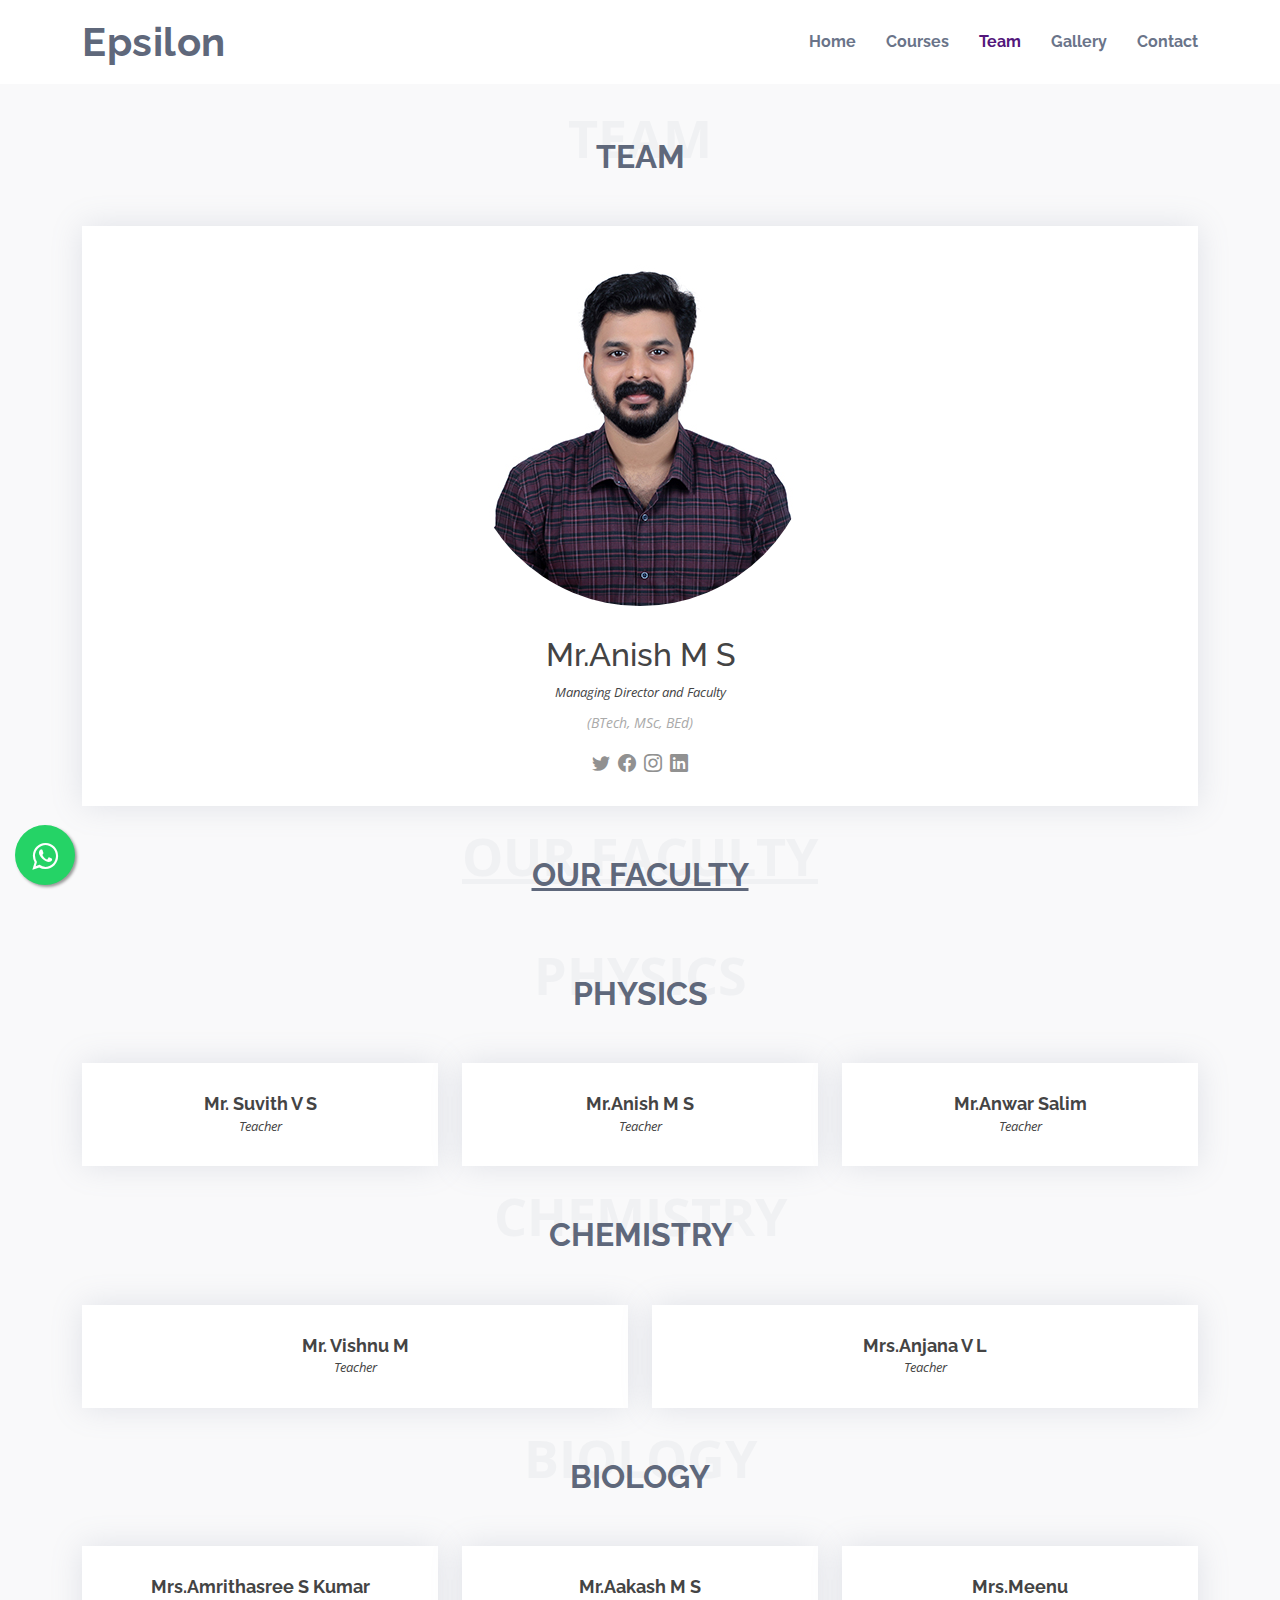
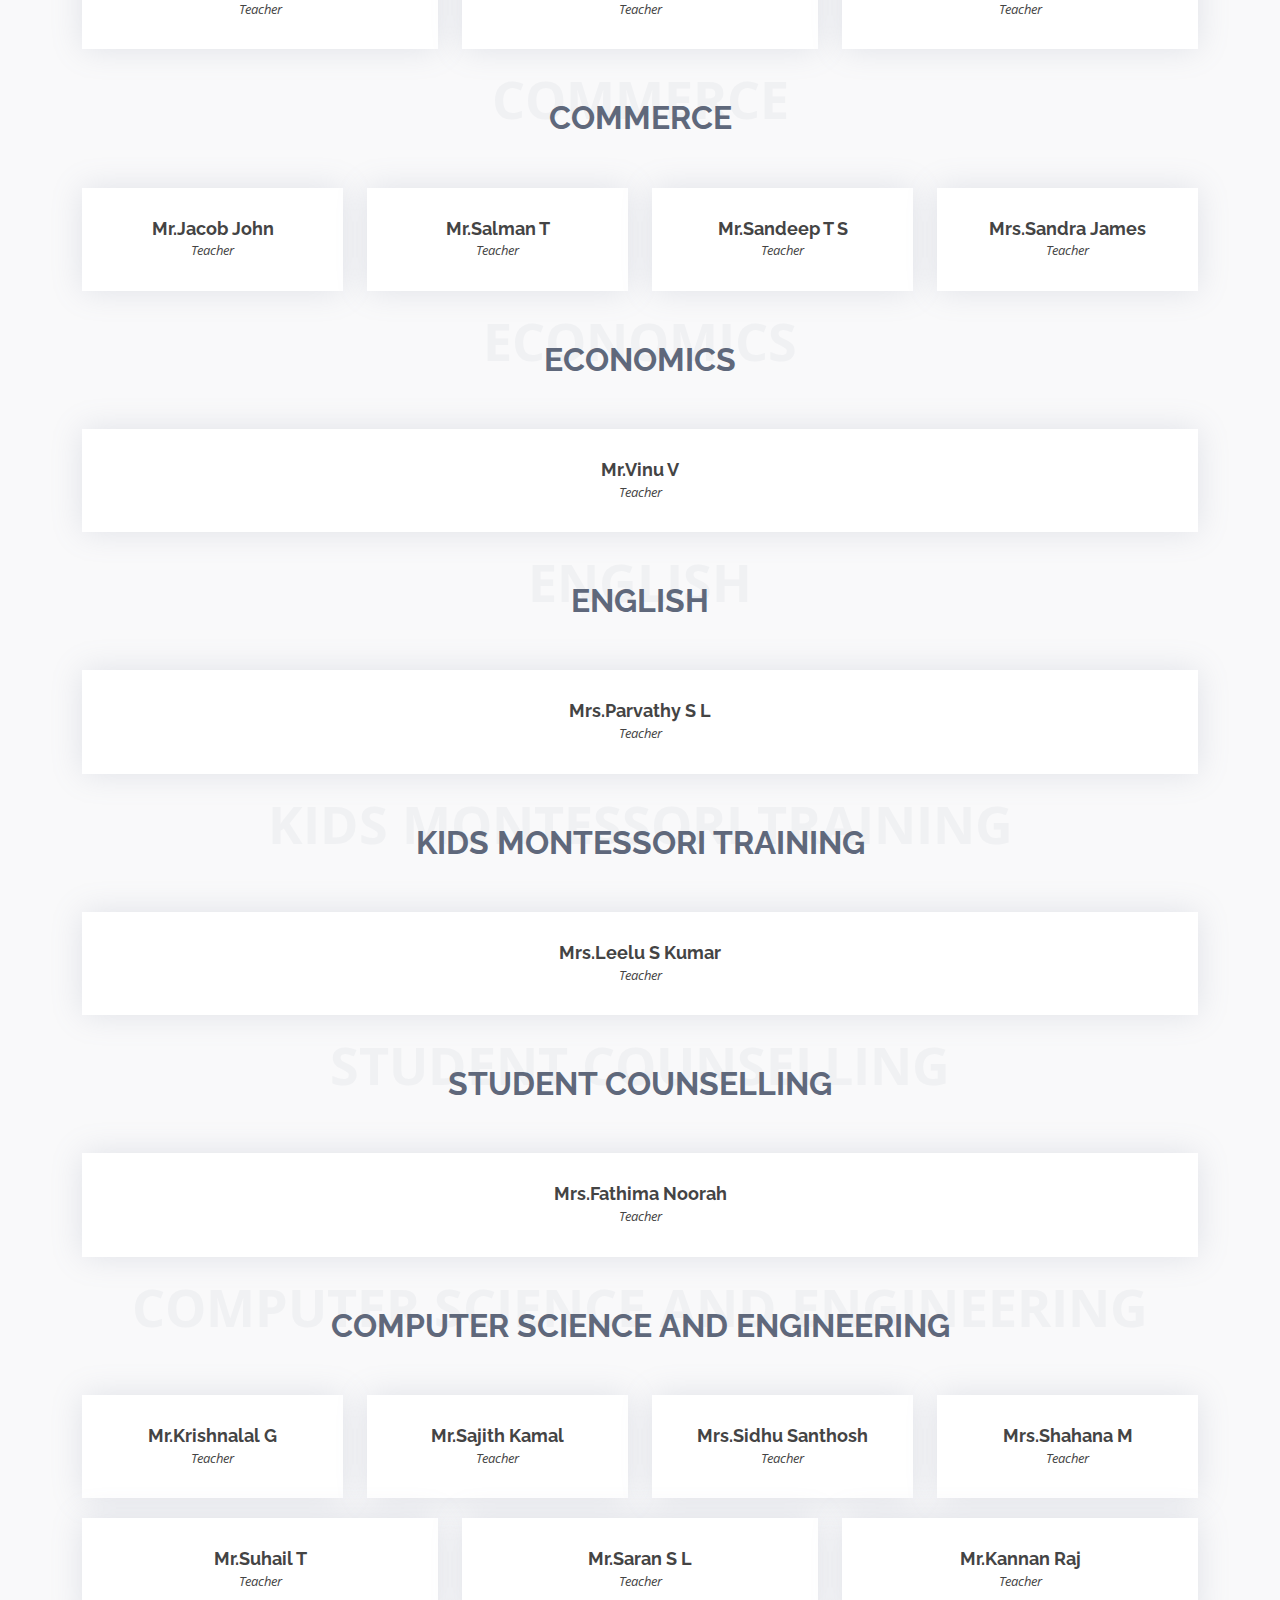
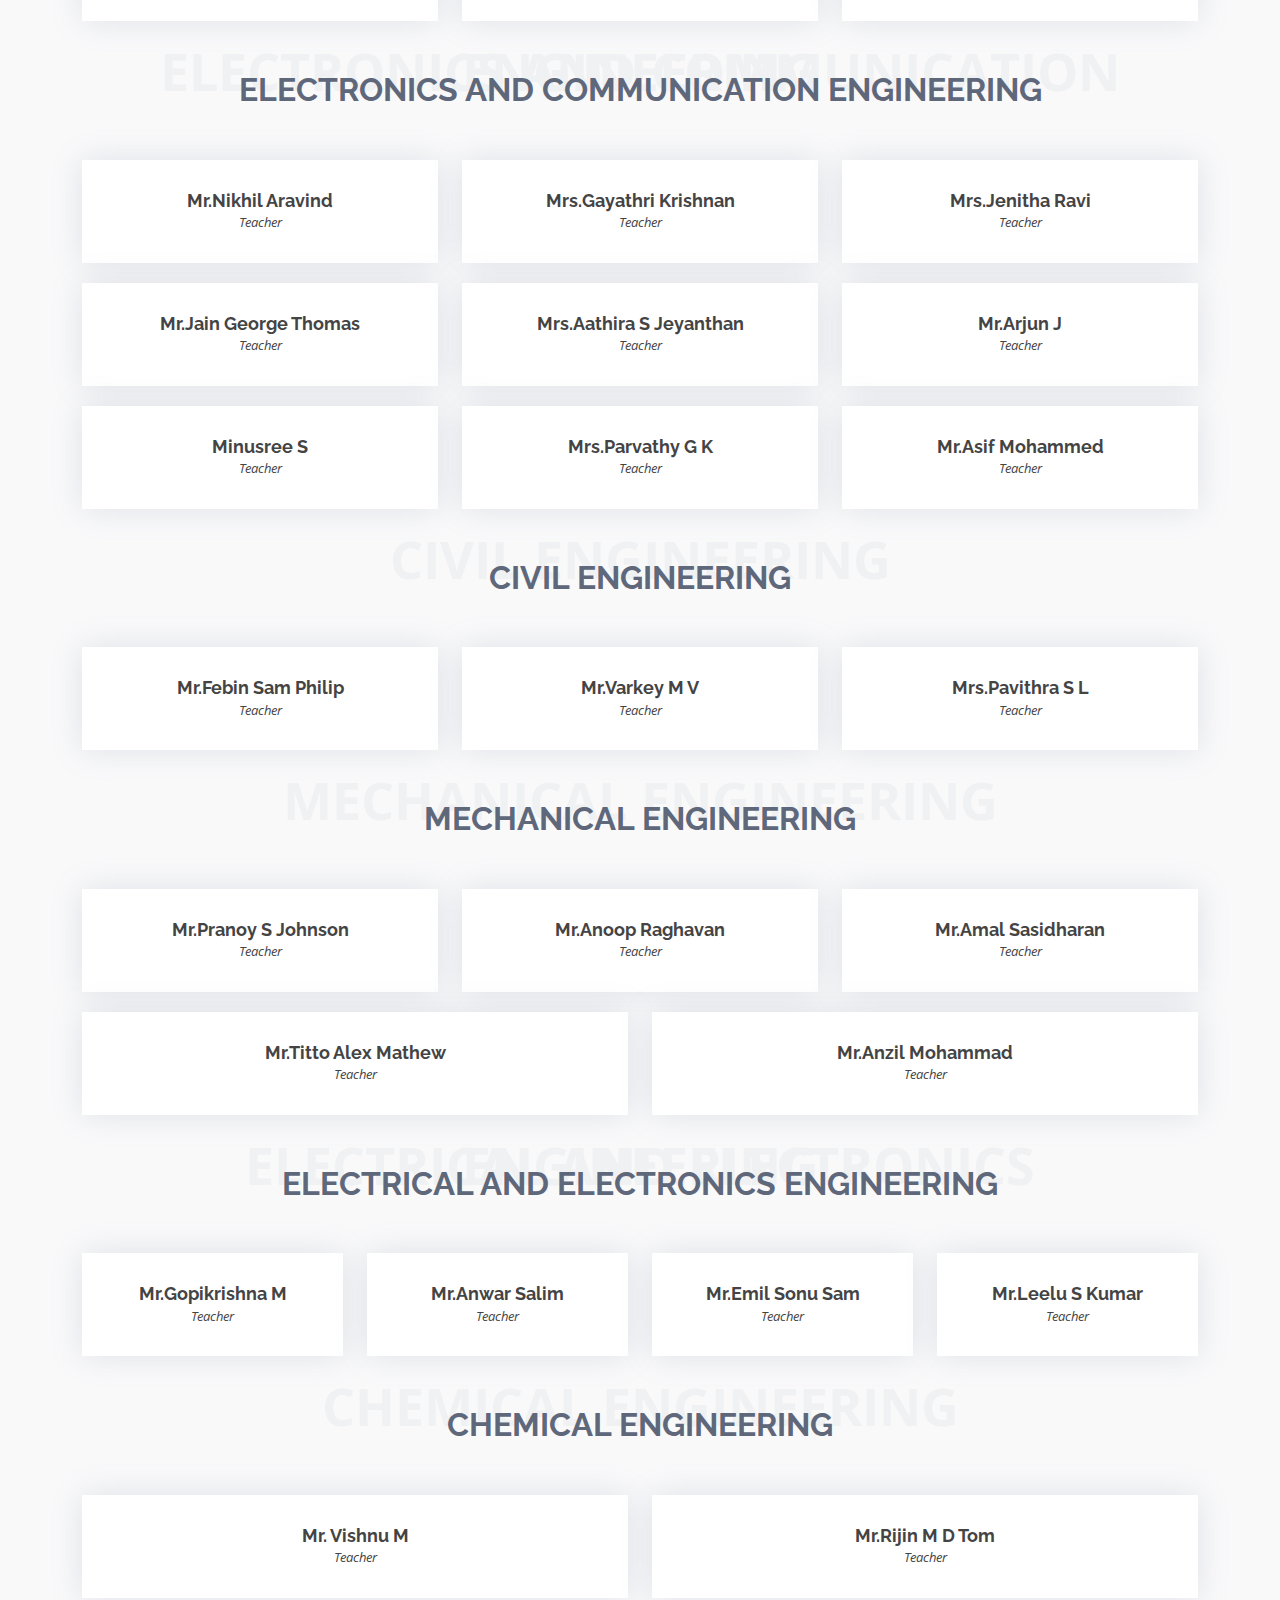
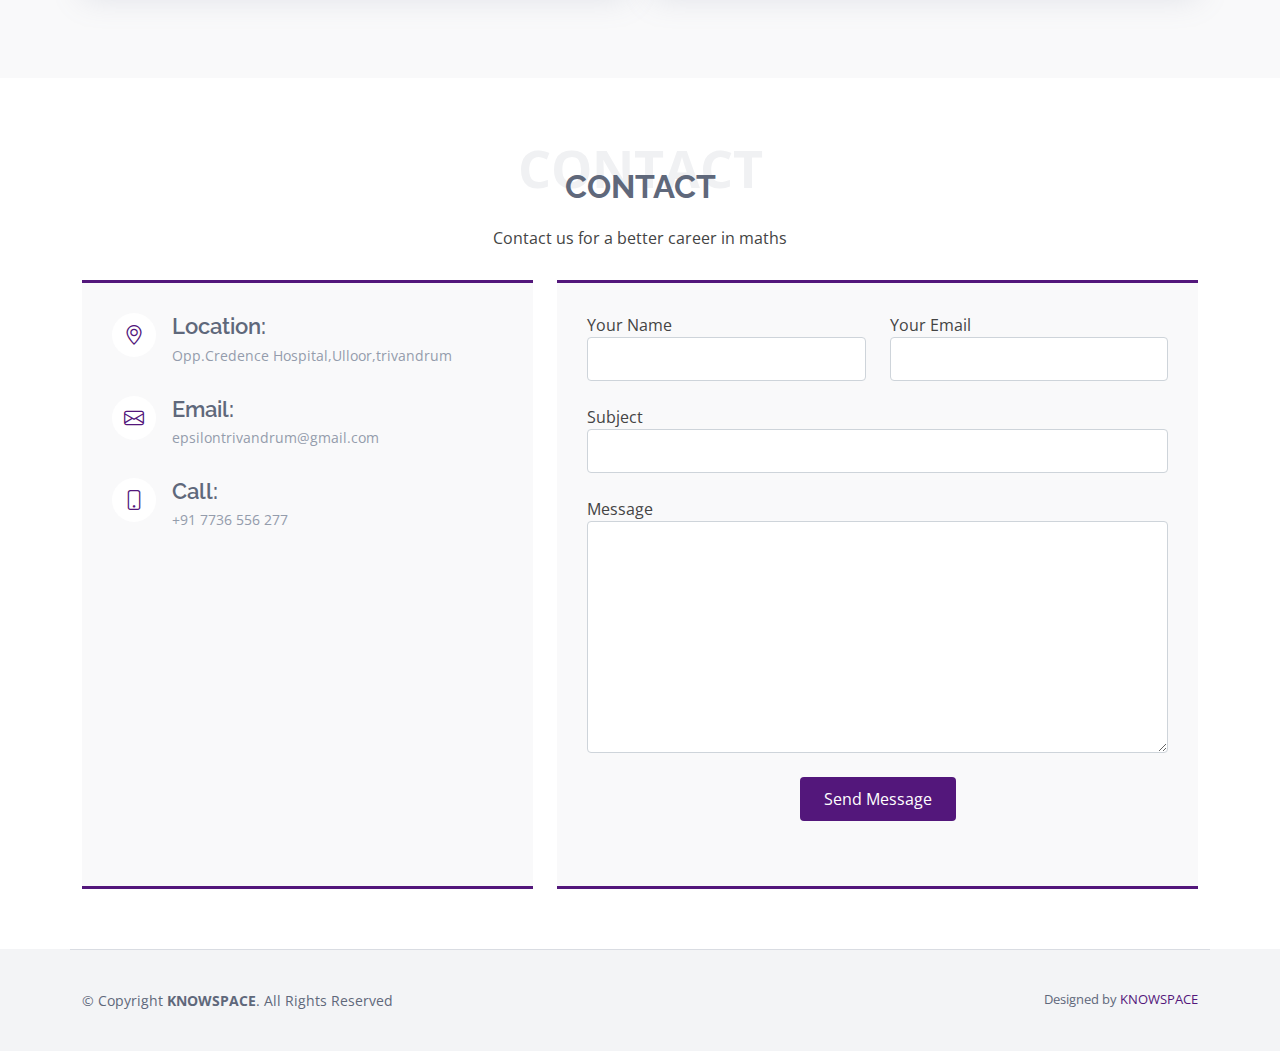
<file: team.html>
<!DOCTYPE html>
<html lang="en">

<head>
    <meta charset="utf-8">
    <meta content="width=device-width, initial-scale=1.0" name="viewport">
    <title>Epsilon | Team</title>
    <meta content="" name="description">
    <meta content="" name="keywords">

    <!-- Google Fonts -->
    <link href="https://fonts.googleapis.com/css?family=Open+Sans:300,300i,400,400i,600,600i,700,700i|Raleway:300,300i,400,400i,500,500i,600,600i,700,700i|Poppins:300,300i,400,400i,500,500i,600,600i,700,700i" rel="stylesheet">

    <!-- Vendor CSS Files -->
    <link href="assets/vendor/bootstrap/css/bootstrap.min.css" rel="stylesheet">
    <link href="assets/vendor/bootstrap-icons/bootstrap-icons.css" rel="stylesheet">
    <link href="assets/vendor/boxicons/css/boxicons.min.css" rel="stylesheet">
    <link href="assets/vendor/glightbox/css/glightbox.min.css" rel="stylesheet">
    <link href="assets/vendor/swiper/swiper-bundle.min.css" rel="stylesheet">
    <link rel="stylesheet" href="https://maxcdn.bootstrapcdn.com/font-awesome/4.5.0/css/font-awesome.min.css">


    <!-- Template Main CSS File -->
    <link href="assets/css/style.css" rel="stylesheet">



</head>

<body>

    <!-- ======= Header ======= -->
    <header id="header" class="fixed-top">
        <div class="container d-flex align-items-center justify-content-between">

            <h1 class="logo"><a href="index.html">Epsilon</a></h1>
            <!-- Uncomment below if you prefer to use an image logo -->
            <!-- <a href="index.html" class="logo"><img src="assets/img/logo.png" alt="" class="img-fluid"></a>-->

            <nav id="navbar" class="navbar">
                <ul>
                    <li><a class="nav-link scrollto" href="index.html">Home</a></li>
                    <li><a class="nav-link scrollto" href="courses.html">Courses</a></li>
                    <li><a class="nav-link scrollto active" href="#team">Team</a></li>
                    <li><a class="nav-link scrollto" href="gallery.html">Gallery</a></li>
                    <li><a class="nav-link scrollto" href="#contact">Contact</a></li>
                </ul>
                <i class="bi bi-list mobile-nav-toggle"></i>
            </nav>
            <!-- .navbar -->

        </div>
    </header>
    <!-- End Header -->
    <a href="https://api.whatsapp.com/send?phone=+917736556277&text=I would like to get an appoinment" class="float" target="_blank">
        <i class="fa fa-whatsapp my-float"></i>
    </a>

    <main id="main">
        <!-- ======= Team Section ======= -->
        <section id="team" class="team section-bg">
            <div class="container pt-5">
                <div class="section-title">
                    <span>Team</span>
                    <h2>Team</h2>
                </div>
                <div class="col-12">
                    <div class="member">
                        <img src="assets/img/team/hod.jpg" alt="" style="max-width: 100%;">
                        <h2>Mr.Anish M S</h2>
                        <span>
                            Managing Director and Faculty
                        </span>
                        <p>
                            (BTech, MSc, BEd)
                        </p>

                        <div class="social">
                            <a href=""><i class="bi bi-twitter"></i></a>
                            <a href=""><i class="bi bi-facebook"></i></a>
                            <a href=""><i class="bi bi-instagram"></i></a>
                            <a href=""><i class="bi bi-linkedin"></i></a>
                        </div>
                    </div>
                </div>
                <!--                <div class="row">
                    <div class="col-lg-6 col-md-6 d-flex align-items-stretch">
                        <div class="member">
                            <img src="assets/img/team/team-1.jpg" alt="">
                            <h4>Mr. Suvith V S</h4>
                            <span>Teacher</span>

                            <div class="social">
                                <a href=""><i class="bi bi-twitter"></i></a>
                                <a href=""><i class="bi bi-facebook"></i></a>
                                <a href=""><i class="bi bi-instagram"></i></a>
                                <a href=""><i class="bi bi-linkedin"></i></a>
                            </div>
                        </div>
                    </div>
                </div>--->

                <div class="section-title">
                    <span><u>Our Faculty</u></span>
                    <h2><u>Our Faculty</u></h2>
                </div>


                <div class="section-title">
                    <span>Physics</span>
                    <h2>Physics</h2>
                </div>
                <div class="row">
                    <div class="col-lg-4 col-md-4 d-flex align-items-center">
                        <div class="member">
                            <h4>Mr. Suvith V S</h4>
                            <span>Teacher</span>

                        </div>
                    </div>

                    <div class="col-lg-4 col-md-4 d-flex align-items-stretch ">
                        <div class="member ">
                            <h4>Mr.Anish M S</h4>
                            <span>Teacher</span>


                        </div>
                    </div>
                    <div class="col-lg-4 col-md-4 d-flex align-items-stretch ">
                        <div class="member ">
                            <h4>Mr.Anwar Salim</h4>
                            <span>Teacher</span>

                        </div>
                    </div>
                </div>






                <div class="section-title ">
                    <span>Chemistry</span>
                    <h2>Chemistry</h2>
                </div>
                <div class="row ">
                    <div class="col-lg-6 col-md-6 d-flex align-items-stretch ">
                        <div class="member ">
                            <h4>Mr. Vishnu M</h4>
                            <span>Teacher</span>


                        </div>
                    </div>

                    <div class="col-lg-6 col-md-6 d-flex align-items-stretch ">
                        <div class="member ">
                            <h4>Mrs.Anjana V L</h4>
                            <span>Teacher</span>


                        </div>
                    </div>
                </div>


                <div class="section-title ">
                    <span>Biology</span>
                    <h2>Biology</h2>
                </div>
                <div class="row ">
                    <div class="col-lg-4 col-md-4 d-flex align-items-stretch ">
                        <div class="member ">
                            <h4>Mrs.Amrithasree S Kumar</h4>
                            <span>Teacher</span>


                        </div>
                    </div>

                    <div class="col-lg-4 col-md-4 d-flex align-items-stretch ">
                        <div class="member ">
                            <h4>Mr.Aakash M S</h4>
                            <span>Teacher</span>
                        </div>
                    </div>
                    <div class="col-lg-4 col-md-4 d-flex align-items-stretch ">
                        <div class="member ">
                            <h4>Mrs.Meenu</h4>
                            <span>Teacher</span>

                        </div>
                    </div>
                </div>



                <div class="section-title ">
                    <span>Commerce</span>
                    <h2>Commerce</h2>
                </div>
                <div class="row ">
                    <div class="col-lg-3 col-md-3 d-flex align-items-stretch ">
                        <div class="member ">
                            <h4>Mr.Jacob John</h4>
                            <span>Teacher</span>

                        </div>
                    </div>

                    <div class="col-lg-3 col-md-3 d-flex align-items-stretch ">
                        <div class="member ">
                            <h4>Mr.Salman T</h4>
                            <span>Teacher</span>


                        </div>
                    </div>
                    <div class="col-lg-3 col-md-3 d-flex align-items-stretch ">
                        <div class="member ">
                            <h4>Mr.Sandeep T S</h4>
                            <span>Teacher</span>


                        </div>
                    </div>
                    <div class="col-lg-3 col-md-3 d-flex align-items-stretch ">
                        <div class="member ">
                            <h4>Mrs.Sandra James</h4>
                            <span>Teacher</span>

                        </div>
                    </div>
                </div>








                <div class="section-title ">
                    <span>Economics</span>
                    <h2>Economics</h2>
                </div>
                <div class="col-12 ">
                    <div class="member ">
                        <h4>Mr.Vinu V</h4>
                        <span>Teacher</span>

                    </div>
                </div>



                <div class="section-title ">
                    <span>English</span>
                    <h2>English</h2>
                </div>
                <div class="col-12 ">
                    <div class="member ">
                        <h4>Mrs.Parvathy S L</h4>
                        <span>Teacher</span>


                    </div>
                </div>


                <div class="section-title ">
                    <span>Kids Montessori Training</span>
                    <h2>Kids Montessori Training</h2>
                </div>
                <div class="col-12 ">
                    <div class="member ">
                        <h4>Mrs.Leelu S Kumar</h4>
                        <span>Teacher</span>


                    </div>
                </div>





                <div class="section-title ">
                    <span>Student Counselling</span>
                    <h2>Student Counselling
                    </h2>
                </div>
                <div class="col-12 ">
                    <div class="member ">
                        <h4>Mrs.Fathima Noorah</h4>
                        <span>Teacher</span>


                    </div>
                </div>


                <div class="section-title ">
                    <span>Computer Science and Engineering</span>
                    <h2>Computer Science and Engineering</h2>
                </div>
                <div class="row ">
                    <div class="col-lg-3 col-md-3 d-flex align-items-stretch ">
                        <div class="member ">
                            <h4>Mr.Krishnalal G</h4>
                            <span>Teacher</span>


                        </div>
                    </div>

                    <div class="col-lg-3 col-md-3 d-flex align-items-stretch ">
                        <div class="member ">
                            <h4>Mr.Sajith Kamal</h4>
                            <span>Teacher</span>


                        </div>
                    </div>
                    <div class="col-lg-3 col-md-3 d-flex align-items-stretch ">
                        <div class="member ">
                            <h4>Mrs.Sidhu Santhosh</h4>
                            <span>Teacher</span>
                        </div>
                    </div>

                    <div class="col-lg-3 col-md-3 d-flex align-items-stretch ">
                        <div class="member ">
                            <h4>Mrs.Shahana M</h4>
                            <span>Teacher</span>


                        </div>
                    </div>
                    <div class="col-lg-4 col-md-4 d-flex align-items-stretch ">
                        <div class="member ">
                            <h4>Mr.Suhail T</h4>
                            <span>Teacher</span>


                        </div>
                    </div>

                    <div class="col-lg-4 col-md-4 d-flex align-items-stretch ">
                        <div class="member ">
                            <h4>Mr.Saran S L</h4>
                            <span>Teacher</span>


                        </div>
                    </div>
                    <div class="col-lg-4 col-md-4 d-flex align-items-stretch ">
                        <div class="member ">
                            <h4>Mr.Kannan Raj</h4>
                            <span>Teacher</span>


                        </div>
                    </div>
                </div>


                <div class="section-title ">
                    <span>Electronics and Communication Engineering</span>
                    <h2>Electronics and Communication Engineering</h2>
                </div>
                <div class="row ">
                    <div class="col-lg-4 col-md-4 d-flex align-items-stretch ">
                        <div class="member ">
                            <h4>Mr.Nikhil Aravind</h4>
                            <span>Teacher</span>


                        </div>
                    </div>

                    <div class="col-lg-4 col-md-4 d-flex align-items-stretch ">
                        <div class="member ">
                            <h4>Mrs.Gayathri Krishnan</h4>
                            <span>Teacher</span>


                        </div>
                    </div>
                    <div class="col-lg-4 col-md-4 d-flex align-items-stretch ">
                        <div class="member ">
                            <h4>Mrs.Jenitha Ravi</h4>
                            <span>Teacher</span>


                        </div>
                    </div>

                    <div class="col-lg-4 col-md-4 d-flex align-items-stretch ">
                        <div class="member ">
                            <h4>Mr.Jain George Thomas</h4>
                            <span>Teacher</span>


                        </div>
                    </div>
                    <div class="col-lg-4 col-md-4 d-flex align-items-stretch ">
                        <div class="member ">
                            <h4>Mrs.Aathira S Jeyanthan</h4>
                            <span>Teacher</span>


                        </div>
                    </div>

                    <div class="col-lg-4 col-md-4 d-flex align-items-stretch ">
                        <div class="member ">
                            <h4>Mr.Arjun J</h4>
                            <span>Teacher</span>

                        </div>
                    </div>
                    <div class="col-lg-4 col-md-4 d-flex align-items-stretch ">
                        <div class="member ">
                            <h4>Minusree S</h4>
                            <span>Teacher</span>


                        </div>
                    </div>
                    <div class="col-lg-4 col-md-4 d-flex align-items-stretch ">
                        <div class="member ">
                            <h4>Mrs.Parvathy G K</h4>
                            <span>Teacher</span>


                        </div>
                    </div>
                    <div class="col-lg-4 col-md-4 d-flex align-items-stretch ">
                        <div class="member ">
                            <h4>Mr.Asif Mohammed</h4>
                            <span>Teacher</span>


                        </div>
                    </div>
                </div>


                <div class="section-title ">
                    <span>Civil Engineering</span>
                    <h2>Civil Engineering</h2>
                </div>
                <div class="row ">
                    <div class="col-lg-4 col-md-4 d-flex align-items-stretch ">
                        <div class="member ">
                            <h4>Mr.Febin Sam Philip</h4>
                            <span>Teacher</span>
                        </div>
                    </div>

                    <div class="col-lg-4 col-md-4 d-flex align-items-stretch ">
                        <div class="member ">
                            <h4>Mr.Varkey M V</h4>
                            <span>Teacher</span>


                        </div>
                    </div>
                    <div class="col-lg-4 col-md-4 d-flex align-items-stretch ">
                        <div class="member ">
                            <h4>Mrs.Pavithra S L</h4>
                            <span>Teacher</span>

                        </div>
                    </div>
                </div>



                <div class="section-title ">
                    <span>Mechanical Engineering</span>
                    <h2>Mechanical Engineering</h2>
                </div>
                <div class="row ">
                    <div class="col-lg-4 col-md-4 d-flex align-items-stretch ">
                        <div class="member ">
                            <h4>Mr.Pranoy S Johnson</h4>
                            <span>Teacher</span>

                        </div>
                    </div>

                    <div class="col-lg-4 col-md-4 d-flex align-items-stretch ">
                        <div class="member ">
                            <h4>Mr.Anoop Raghavan</h4>
                            <span>Teacher</span>

                        </div>
                    </div>
                    <div class="col-lg-4 col-md-4 d-flex align-items-stretch ">
                        <div class="member ">
                            <h4>Mr.Amal Sasidharan</h4>
                            <span>Teacher</span>

                        </div>
                    </div>
                    <div class="col-lg-6 col-md-6 d-flex align-items-stretch ">
                        <div class="member ">
                            <h4>Mr.Titto Alex Mathew </h4>
                            <span>Teacher</span>

                        </div>
                    </div>
                    <div class="col-lg-6 col-md-6 d-flex align-items-stretch ">
                        <div class="member ">
                            <h4>Mr.Anzil Mohammad
                            </h4>
                            <span>Teacher</span>

                        </div>
                    </div>
                </div>



                <div class="section-title ">
                    <span>Electrical and Electronics Engineering</span>
                    <h2>Electrical and Electronics Engineering</h2>
                </div>
                <div class="row ">
                    <div class="col-lg-3 col-md-3 d-flex align-items-stretch ">
                        <div class="member ">
                            <h4>Mr.Gopikrishna M</h4>
                            <span>Teacher</span>

                        </div>
                    </div>

                    <div class="col-lg-3 col-md-3 d-flex align-items-stretch ">
                        <div class="member ">
                            <h4>Mr.Anwar Salim</h4>
                            <span>Teacher</span>

                        </div>
                    </div>

                    <div class="col-lg-3 col-md-3 d-flex align-items-stretch ">
                        <div class="member">
                            <h4>Mr.Emil Sonu Sam</h4>
                            <span>Teacher</span>


                        </div>
                    </div>

                    <div class="col-lg-3 col-md-3 d-flex align-items-stretch ">
                        <div class="member">
                            <h4>Mr.Leelu S Kumar</h4>
                            <span>Teacher</span>


                        </div>
                    </div>

                </div>



                <div class="section-title ">
                    <span>Chemical Engineering</span>
                    <h2>Chemical Engineering</h2>
                </div>
                <div class="row ">
                    <div class="col-lg-6 col-md-6 d-flex align-items-stretch ">
                        <div class="member">
                            <h4>Mr. Vishnu M</h4>
                            <span>Teacher</span>


                        </div>
                    </div>

                    <div class="col-lg-6 col-md-6 d-flex align-items-stretch ">
                        <div class="member">
                            <h4>Mr.Rijin M D Tom</h4>
                            <span>Teacher</span>

                        </div>
                    </div>



                </div>


            </div>
        </section>
        <!-- End Team Section -->

        <!-- ======= Contact Section ======= -->
        <section id="contact" class="contact ">
            <div class="container ">

                <div class="section-title ">
                    <span>Contact</span>
                    <h2>Contact</h2>
                    <p>Contact us for a better career in maths</p>
                </div>

                <div class="row ">

                    <div class="col-lg-5 d-flex align-items-stretch ">
                        <div class="info ">
                            <div class="address ">
                                <i class="bi bi-geo-alt "></i>
                                <h4>Location:</h4>
                                <p>Opp.Credence Hospital,Ulloor,trivandrum</p>
                            </div>

                            <div class="email ">
                                <i class="bi bi-envelope "></i>
                                <h4>Email:</h4>
                                <p>epsilontrivandrum@gmail.com</p>
                            </div>

                            <div class="phone ">
                                <i class="bi bi-phone "></i>
                                <h4>Call:</h4>
                                <p>+91 7736 556 277</p>
                            </div>

                            <iframe src="https://www.google.com/maps/embed?pb=!1m14!1m8!1m3!1d15782.781755665077!2d76.9312373!3d8.5289202!3m2!1i1024!2i768!4f13.1!3m3!1m2!1s0x3b05b953e80aa155%3A0x113b7cb12e6b675a!2sCredence%20Hospital%20-%20Multispecialty%20Family%20Hospital%20and%20IVF%20Center!5e0!3m2!1sen!2sin!4v1681969355975!5m2!1sen!2sin "
                                frameborder="0 " style="border:0; width: 100%; height: 290px; " allowfullscreen></iframe>
                        </div>

                    </div>

                    <div class="col-lg-7 mt-5 mt-lg-0 d-flex align-items-stretch ">
                        <form action="https://formsubmit.co/a1bc475124053a9a3ce802088f3d70af " method="post " role="form " class="php-email-form ">
                            <input type="hidden" name="_captcha" value="false">
                            <div class="row ">
                                <div class="form-group col-md-6 ">
                                    <label for="name ">Your Name</label>
                                    <input type="text " name="name " class="form-control " id="name " required>
                                </div>
                                <div class="form-group col-md-6 mt-3 mt-md-0 ">
                                    <label for="name ">Your Email</label>
                                    <input type="email " class="form-control " name="email " id="email " required>
                                </div>
                            </div>
                            <div class="form-group mt-3 ">
                                <label for="name ">Subject</label>
                                <input type="text " class="form-control " name="subject " id="subject " required>
                            </div>
                            <div class="form-group mt-3 ">
                                <label for="name ">Message</label>
                                <textarea class="form-control " name="message " rows="10 " required></textarea>
                            </div>
                            <div class="my-3 ">
                                <div class="loading ">Loading</div>
                                <div class="error-message "></div>
                                <div class="sent-message ">Your message has been sent. Thank you!</div>
                            </div>
                            <div class="text-center"><button type="submit">Send Message</button></div>
                        </form>
                    </div>

                </div>

            </div>
        </section>
        <!-- End Contact Section -->

    </main>
    <!-- End #main -->

    <!-- ======= Footer ======= -->
    <footer id="footer">

        <div class="container footer-bottom clearfix">
            <div class="copyright">
                &copy; Copyright <strong><span>KNOWSPACE</span></strong>. All Rights Reserved
            </div>
            <div class="credits">
                Designed by <a href="https://knowspace.co/" target="_blank">KNOWSPACE</a>
            </div>
        </div>
    </footer>
    <!-- End Footer -->

    <a href="# " class="back-to-top d-flex align-items-center justify-content-center "><i class="bi bi-arrow-up-short "></i></a>

    <!-- Vendor JS Files -->
    <script src="assets/vendor/purecounter/purecounter_vanilla.js "></script>
    <script src="assets/vendor/bootstrap/js/bootstrap.bundle.min.js "></script>
    <script src="assets/vendor/glightbox/js/glightbox.min.js "></script>
    <script src="assets/vendor/isotope-layout/isotope.pkgd.min.js "></script>
    <script src="assets/vendor/swiper/swiper-bundle.min.js "></script>
    <script src="assets/vendor/php-email-form/validate.js "></script>

    <!-- Template Main JS File -->
    <script src="assets/js/main.js "></script>

</body>

</html>
</file>
<file: assets/css/style.css>
/*--------------------------------------------------------------
# General
--------------------------------------------------------------*/

body {
    font-family: "Open Sans", sans-serif;
    color: #444444;
}

a {
    color: #53177b;
    text-decoration: none;
}

a:hover {
    color: #53177b;
    text-decoration: none;
}

h1,
h2,
h3,
h4,
h5,
h6 {
    font-family: "Raleway", sans-serif;
}


/*--------------------------------------------------------------
# Back to top button
--------------------------------------------------------------*/

.back-to-top {
    position: fixed;
    visibility: hidden;
    opacity: 0;
    right: 15px;
    bottom: 15px;
    z-index: 996;
    background: #53177b;
    width: 40px;
    height: 40px;
    border-radius: 4px;
    transition: all 0.4s;
}

.back-to-top i {
    font-size: 24px;
    color: #fff;
    line-height: 0;
}

.back-to-top:hover {
    background: #af2eff;
    color: #fff;
}

.back-to-top.active {
    visibility: visible;
    opacity: 1;
}


/*--------------------------------------------------------------
# Whatsapp button
--------------------------------------------------------------*/

.qr-code {
    position: absolute;
    z-index: 5;
    max-width: 10%;
    bottom: 30%;
    left: 40%;
}

@media (max-width: 991px) {
    .qr-code {
        max-width: 10%;
        bottom: 40%;
        left: 20%;
    }
}

@media (max-width: 700px) {
    .qr-code {
        max-width: 13%;
        bottom: 45%;
        left: 20%;
    }
}

.float {
    position: fixed;
    width: 60px;
    height: 60px;
    bottom: 15px;
    left: 15px;
    background-color: #25d366;
    color: #FFF;
    border-radius: 50px;
    text-align: center;
    font-size: 30px;
    box-shadow: 2px 2px 3px #999;
    z-index: 100;
}

.my-float {
    margin-top: 16px;
}


/*--------------------------------------------------------------
# Header
--------------------------------------------------------------*/

#header {
    background: #fff;
    transition: all 0.5s;
    z-index: 997;
    padding: 20px 0;
}

#header.header-scrolled {
    box-shadow: 0px 2px 15px rgba(0, 0, 0, 0.1);
    padding: 12px 0;
}

#header .logo {
    font-size: 32px;
    margin: 0;
    padding: 0;
    line-height: 1;
    font-weight: 700;
    letter-spacing: 0.5px;
}

#header .logo a {
    color: #5f687b;
    font-size: 40px;
}

#header .logo a:hover {
    color: #53177b;
}

#header .logo img {
    max-height: 40px;
}

@media (max-width: 991px) {
    #header {
        padding: 12px 0;
    }
}


/*--------------------------------------------------------------
# Navigation Menu
--------------------------------------------------------------*/


/**
* Desktop Navigation 
*/

.navbar {
    padding: 0;
}

.navbar ul {
    margin: 0;
    padding: 0;
    display: flex;
    list-style: none;
    align-items: center;
}

.navbar li {
    position: relative;
}

.navbar a,
.navbar a:focus {
    display: flex;
    align-items: center;
    justify-content: space-between;
    padding: 10px 0 10px 30px;
    font-family: "Raleway", sans-serif;
    font-size: 16px;
    font-weight: 700;
    color: #6a7489;
    white-space: nowrap;
    transition: 0.3s;
}

.navbar a i,
.navbar a:focus i {
    font-size: 12px;
    line-height: 0;
    margin-left: 5px;
}

.navbar a:hover,
.navbar .active,
.navbar .active:focus,
.navbar li:hover>a {
    color: #53177b;
}

.navbar .getstarted,
.navbar .getstarted:focus {
    padding: 10px 25px;
    margin-left: 30px;
    border-radius: 4px;
    line-height: 1;
    color: #5f687b;
    font-size: 14px;
    font-weight: 500;
    border: 1px solid #cdd1d9;
}

.navbar .getstarted:hover,
.navbar .getstarted:focus:hover {
    background: #53177b;
    color: #fff;
    border-color: #53177b;
}

.navbar .dropdown ul {
    display: block;
    position: absolute;
    left: 14px;
    top: calc(100% + 30px);
    margin: 0;
    padding: 10px 0;
    z-index: 99;
    opacity: 0;
    visibility: hidden;
    background: #fff;
    box-shadow: 0px 0px 30px rgba(127, 137, 161, 0.25);
    transition: 0.3s;
    border-radius: 4px;
}

.navbar .dropdown ul li {
    min-width: 200px;
}

.navbar .dropdown ul a {
    padding: 10px 20px;
    font-size: 15px;
    text-transform: none;
    font-weight: 600;
}

.navbar .dropdown ul a i {
    font-size: 12px;
}

.navbar .dropdown ul a:hover,
.navbar .dropdown ul .active:hover,
.navbar .dropdown ul li:hover>a {
    color: #53177b;
}

.navbar .dropdown:hover>ul {
    opacity: 1;
    top: 100%;
    visibility: visible;
}

.navbar .dropdown .dropdown ul {
    top: 0;
    left: calc(100% - 30px);
    visibility: hidden;
}

.navbar .dropdown .dropdown:hover>ul {
    opacity: 1;
    top: 0;
    left: 100%;
    visibility: visible;
}

@media (max-width: 1366px) {
    .navbar .dropdown .dropdown ul {
        left: -90%;
    }
    .navbar .dropdown .dropdown:hover>ul {
        left: -100%;
    }
}


/**
* Mobile Navigation 
*/

.mobile-nav-toggle {
    color: #5f687b;
    font-size: 28px;
    cursor: pointer;
    display: none;
    line-height: 0;
    transition: 0.5s;
}

.mobile-nav-toggle.bi-x {
    color: #fff;
}

@media (max-width: 991px) {
    .mobile-nav-toggle {
        display: block;
    }
    .navbar ul {
        display: none;
    }
}

.navbar-mobile {
    position: fixed;
    overflow: hidden;
    top: 0;
    right: 0;
    left: 0;
    bottom: 0;
    background: rgba(73, 80, 94, 0.9);
    transition: 0.3s;
    z-index: 999;
}

.navbar-mobile .mobile-nav-toggle {
    position: absolute;
    top: 15px;
    right: 15px;
}

.navbar-mobile ul {
    display: block;
    position: absolute;
    top: 55px;
    right: 15px;
    bottom: 15px;
    left: 15px;
    padding: 10px 0;
    border-radius: 10px;
    background-color: #fff;
    overflow-y: auto;
    transition: 0.3s;
}

.navbar-mobile a,
.navbar-mobile a:focus {
    padding: 10px 20px;
    font-size: 15px;
    color: #5f687b;
}

.navbar-mobile a:hover,
.navbar-mobile .active,
.navbar-mobile li:hover>a {
    color: #53177b;
}

.navbar-mobile .getstarted,
.navbar-mobile .getstarted:focus {
    margin: 15px;
    padding: 10px 15px;
}

.navbar-mobile .dropdown ul {
    position: static;
    display: none;
    margin: 10px 20px;
    padding: 10px 0;
    z-index: 99;
    opacity: 1;
    visibility: visible;
    background: #fff;
    box-shadow: 0px 0px 30px rgba(127, 137, 161, 0.25);
}

.navbar-mobile .dropdown ul li {
    min-width: 200px;
}

.navbar-mobile .dropdown ul a {
    padding: 10px 20px;
}

.navbar-mobile .dropdown ul a i {
    font-size: 12px;
}

.navbar-mobile .dropdown ul a:hover,
.navbar-mobile .dropdown ul .active:hover,
.navbar-mobile .dropdown ul li:hover>a {
    color: #53177b;
}

.navbar-mobile .dropdown>.dropdown-active {
    display: block;
}


/*--------------------------------------------------------------
# Hero Section
--------------------------------------------------------------*/

#hero {
    width: 100%;
    height: 80vh;
    background: #fff;
    padding-top: 82px;
}

#hero h1 {
    margin: 0;
    font-size: 48px;
    font-weight: 700;
    line-height: 56px;
    color: #3e4450;
}

#hero h2 {
    color: #858ea1;
    margin: 10px 0 30px 0;
    font-size: 24px;
}

#hero .btn-get-started {
    font-family: "Raleway", sans-serif;
    font-weight: 500;
    font-size: 16px;
    letter-spacing: 1px;
    display: inline-block;
    padding: 8px 30px 10px 30px;
    border-radius: 4px;
    transition: 0.5s;
    color: #fff;
    background: #53177b;
}

#hero .btn-get-started:hover {
    background: #af2eff;
    box-shadow: 0 8px 28px rgba(83, 23, 123, 0.45);
}

#hero .btn-watch-video {
    font-size: 16px;
    display: inline-block;
    transition: 0.5s;
    margin-left: 25px;
    color: #5f687b;
    display: inline-flex;
    align-items: center;
    justify-content: center;
}

#hero .btn-watch-video i {
    color: #949cac;
    font-size: 32px;
    line-height: 0;
    margin-right: 8px;
}

#hero .btn-watch-video:hover i {
    color: #53177b;
}

#hero .animated {
    animation: up-down 2s ease-in-out infinite alternate-reverse both;
}

@media (max-width: 991px) {
    #hero {
        height: 100vh;
    }
    #hero .animated {
        animation: none;
    }
    #hero .hero-img {
        text-align: center;
    }
    #hero .hero-img img {
        width: 50%;
    }
}

@media (max-width: 768px) {
    #hero {
        height: auto;
    }
    #hero h1 {
        font-size: 28px;
        line-height: 36px;
    }
    #hero h2 {
        font-size: 18px;
        line-height: 24px;
        margin-bottom: 15px;
    }
    #hero h6 {
        margin-bottom: 15px;
    }
    #hero .hero-img img {
        width: 70%;
    }
}

@media (max-width: 575px) {
    #hero .hero-img img {
        width: 80%;
    }
}

@keyframes up-down {
    0% {
        transform: translateY(10px);
    }
    100% {
        transform: translateY(-10px);
    }
}


/*--------------------------------------------------------------
# Sections General
--------------------------------------------------------------*/

section {
    padding: 60px 0;
    overflow: hidden;
}

.section-bg {
    background-color: #f9f9fa;
}

.section-title {
    text-align: center;
    padding: 30px 0;
    position: relative;
}

.section-title h2 {
    font-size: 32px;
    font-weight: 700;
    text-transform: uppercase;
    margin-bottom: 20px;
    padding-bottom: 0;
    color: #5f687b;
    position: relative;
    z-index: 2;
}

.section-title span {
    position: absolute;
    top: 30px;
    color: #f0f1f3;
    left: 0;
    right: 0;
    z-index: 1;
    font-weight: 700;
    font-size: 52px;
    text-transform: uppercase;
    line-height: 0;
}

.section-title p {
    margin-bottom: 0;
    position: relative;
    z-index: 2;
}

@media (max-width: 575px) {
    .section-title h2 {
        font-size: 28px;
        margin-bottom: 15px;
    }
    .section-title span {
        font-size: 38px;
    }
}


/*--------------------------------------------------------------
# Featured Services
--------------------------------------------------------------*/

.featured-services {
    padding: 0;
}

.featured-services .icon-box {
    padding: 20px;
    color: #5f687b;
    background: #f9f9fa;
    border-radius: 4px;
    border: 1px solid #f9f9fa;
    transition: 0.3s;
    height: 100%;
}

.featured-services .icon {
    margin: 0 0 15px 0;
}

.featured-services .icon i {
    color: #53177b;
    font-size: 36px;
}

.featured-services .title {
    font-weight: 600;
    margin-bottom: 15px;
    font-size: 18px;
}

.featured-services .title a {
    color: #5f687b;
    transition: 0.3s;
}

.featured-services .icon-box:hover {
    border-color: #eaecef;
}

.featured-services .icon-box:hover .title a {
    color: #53177b;
}

.featured-services .description {
    line-height: 24px;
    font-size: 14px;
}


/*--------------------------------------------------------------
# About
--------------------------------------------------------------*/

.about .content h3 {
    font-weight: 700;
    font-size: 32px;
    color: #5f687b;
}

.about .content ul {
    list-style: none;
    padding: 0;
}

.about .content ul li {
    padding-bottom: 10px;
}

.about .content ul i {
    font-size: 20px;
    padding-right: 4px;
    color: #53177b;
}

.about .content p:last-child {
    margin-bottom: 0;
}


/*--------------------------------------------------------------
# Counts
--------------------------------------------------------------*/

.counts {
    padding-top: 0;
}

.counts .counters span {
    font-size: 48px;
    display: block;
    color: #53177b;
    font-weight: 700;
}

.counts .counters p {
    padding: 0;
    margin: 0 0 20px 0;
    font-family: "Raleway", sans-serif;
    font-size: 14px;
    font-weight: 600;
}


/*--------------------------------------------------------------
# Services
--------------------------------------------------------------*/

.services .icon-box {
    text-align: center;
    border: 1px solid #fff;
    padding: 80px 20px;
    transition: all ease-in-out 0.3s;
    background: #fff;
    box-shadow: 0px 0 30px rgba(0, 0, 0, 0.1);
}

.services .icon-box .icon {
    margin: 0 auto;
    display: flex;
    align-items: center;
    justify-content: center;
    margin-bottom: 20px;
    transition: ease-in-out 0.3s;
}

.services .icon-box .icon i {
    color: #53177b;
    font-size: 36px;
    transition: 0.3s;
}

.services .icon-box h4 {
    font-weight: 700;
    margin-bottom: 15px;
    font-size: 24px;
}

.services .icon-box h4 a {
    color: #5f687b;
    transition: ease-in-out 0.3s;
}

.services .icon-box p {
    line-height: 24px;
    font-size: 14px;
    margin-bottom: 0;
}

.services .icon-box:hover {
    border-color: #eaecef;
    box-shadow: 0px 0 30px rgba(83, 23, 123, 0.5);
}

.services .icon-box:hover h4 a {
    color: #53177b;
}


/*--------------------------------------------------------------
# Portfolio
--------------------------------------------------------------*/

.portfolio #portfolio-flters {
    padding: 0;
    margin: 0 auto 25px auto;
    list-style: none;
    text-align: center;
    border-radius: 50px;
}

.portfolio #portfolio-flters li {
    cursor: pointer;
    display: inline-block;
    padding: 10px 15px;
    font-size: 14px;
    font-weight: 600;
    line-height: 1;
    text-transform: uppercase;
    color: #444444;
    transition: all 0.3s ease-in-out;
}

.portfolio #portfolio-flters li:hover,
.portfolio #portfolio-flters li.filter-active {
    color: #53177b;
}

.portfolio #portfolio-flters li:last-child {
    margin-right: 0;
}

.portfolio .portfolio-item {
    margin-bottom: 30px;
}

.portfolio .portfolio-item .portfolio-info {
    opacity: 0;
    position: absolute;
    left: 30px;
    right: 30px;
    bottom: 0;
    z-index: 3;
    transition: all ease-in-out 0.3s;
    background: rgba(255, 255, 255, 0.9);
    padding: 15px;
}

.portfolio .portfolio-item .portfolio-info h4 {
    font-size: 18px;
    color: #fff;
    font-weight: 600;
    color: #5f687b;
}

.portfolio .portfolio-item .portfolio-info p {
    color: #949cac;
    font-size: 14px;
    margin-bottom: 0;
}

.portfolio .portfolio-item .portfolio-info .preview-link,
.portfolio .portfolio-item .portfolio-info .details-link {
    position: absolute;
    right: 40px;
    font-size: 24px;
    top: calc(50% - 18px);
    color: #53177b;
    transition: 0.3s;
}

.portfolio .portfolio-item .portfolio-info .preview-link:hover,
.portfolio .portfolio-item .portfolio-info .details-link:hover {
    color: #53177b;
}

.portfolio .portfolio-item .portfolio-info .details-link {
    right: 10px;
}

.portfolio .portfolio-item:hover .portfolio-info {
    opacity: 1;
    bottom: 20px;
}


/*--------------------------------------------------------------
# Portfolio Details
--------------------------------------------------------------*/

.portfolio-details {
    padding-top: 40px;
}

.portfolio-details .portfolio-details-slider img {
    width: 100%;
}

.portfolio-details .portfolio-details-slider .swiper-pagination {
    margin-top: 20px;
    position: relative;
}

.portfolio-details .portfolio-details-slider .swiper-pagination .swiper-pagination-bullet {
    width: 12px;
    height: 12px;
    background-color: #fff;
    opacity: 1;
    border: 1px solid #53177b;
}

.portfolio-details .portfolio-details-slider .swiper-pagination .swiper-pagination-bullet-active {
    background-color: #53177b;
}

.portfolio-details .portfolio-info {
    padding: 30px;
    box-shadow: 0px 0 30px rgba(95, 104, 123, 0.08);
}

.portfolio-details .portfolio-info h3 {
    font-size: 22px;
    font-weight: 700;
    margin-bottom: 20px;
    padding-bottom: 20px;
    border-bottom: 1px solid #eee;
}

.portfolio-details .portfolio-info ul {
    list-style: none;
    padding: 0;
    font-size: 15px;
}

.portfolio-details .portfolio-info ul li+li {
    margin-top: 10px;
}

.portfolio-details .portfolio-description {
    padding-top: 30px;
}

.portfolio-details .portfolio-description h2 {
    font-size: 26px;
    font-weight: 700;
    margin-bottom: 20px;
}

.portfolio-details .portfolio-description p {
    padding: 0;
}


/*--------------------------------------------------------------
# Testimonials
--------------------------------------------------------------*/

.testimonials .testimonials-carousel,
.testimonials .testimonials-slider {
    overflow: hidden;
}

.testimonials .testimonial-item {
    box-sizing: content-box;
    min-height: 320px;
}

.testimonials .testimonial-item .testimonial-img {
    width: 90px;
    border-radius: 50%;
    margin: -40px 0 0 40px;
    position: relative;
    z-index: 2;
    border: 6px solid #fff;
}

.testimonials .testimonial-item h3 {
    font-size: 18px;
    font-weight: bold;
    margin: 10px 0 5px 45px;
    color: #111;
}

.testimonials .testimonial-item h4 {
    font-size: 14px;
    color: #999;
    margin: 0 0 0 45px;
}

.testimonials .testimonial-item .quote-icon-left,
.testimonials .testimonial-item .quote-icon-right {
    color: #e4e6ea;
    font-size: 26px;
}

.testimonials .testimonial-item .quote-icon-left {
    display: inline-block;
    left: -5px;
    position: relative;
}

.testimonials .testimonial-item .quote-icon-right {
    display: inline-block;
    right: -5px;
    position: relative;
    top: 10px;
}

.testimonials .testimonial-item p {
    font-style: italic;
    margin: 0 15px 0 15px;
    padding: 20px 20px 60px 20px;
    background: white;
    position: relative;
    border-radius: 6px;
    position: relative;
    z-index: 1;
}

.testimonials .swiper-pagination {
    margin-top: 20px;
    position: relative;
}

.testimonials .swiper-pagination .swiper-pagination-bullet {
    width: 12px;
    height: 12px;
    background-color: #fff;
    opacity: 1;
    border: 1px solid #53177b;
}

.testimonials .swiper-pagination .swiper-pagination-bullet-active {
    background-color: #53177b;
}


/*--------------------------------------------------------------
# Cta
--------------------------------------------------------------*/

.cta {
    background: #53177b;
    background-size: cover;
    padding: 60px 0;
}

.cta h3 {
    color: #fff;
    font-size: 28px;
    font-weight: 700;
}

.cta p {
    color: #fff;
}

.cta .cta-btn {
    font-family: "Raleway", sans-serif;
    text-transform: uppercase;
    font-weight: 500;
    font-size: 16px;
    letter-spacing: 1px;
    display: inline-block;
    padding: 8px 28px;
    border-radius: 4px;
    transition: 0.5s;
    margin-top: 10px;
    border: 2px solid #fff;
    color: #fff;
}

.cta .cta-btn:hover {
    background: #53177b;
    border-color: #53177b;
}


/*--------------------------------------------------------------
# Team
--------------------------------------------------------------*/

.team .member {
    width: 100%;
    text-align: center;
    margin-bottom: 20px;
    padding: 30px 20px;
    background: #fff;
    box-shadow: 0px 0px 30px rgba(127, 137, 161, .2);
}

.team .member img {
    max-width: 60%;
    margin: 0 0 30px 0;
    border-radius: 50%;
}

.team .member h4 {
    font-weight: 700;
    margin-bottom: 2px;
    font-size: 18px;
}

.team .member span {
    font-style: italic;
    display: block;
    font-size: 13px;
}

.team .member p {
    padding-top: 10px;
    font-size: 14px;
    font-style: italic;
    color: #aaaaaa;
}

.team .member .social {
    margin-top: 15px;
}

.team .member .social a {
    color: #919191;
    transition: 0.3s;
}

.team .member .social a:hover {
    color: #53177b;
}

.team .member .social i {
    font-size: 18px;
    margin: 0 2px;
}


/*--------------------------------------------------------------
# Gallery
--------------------------------------------------------------*/

.team .poster {
    width: 100%;
    text-align: center;
    margin-bottom: 20px;
    padding: 20px;
    background: #fff;
    box-shadow: 0px 0px 30px rgba(127, 137, 161, .2);
}

.team .poster img {
    max-width: 100%;
    margin: 0;
}


/*--------------------------------------------------------------
# Contact
--------------------------------------------------------------*/

.contact .info {
    border-top: 3px solid #53177b;
    border-bottom: 3px solid #53177b;
    padding: 30px;
    width: 100%;
    background-color: #f9f9fa;
}

.contact .info i {
    font-size: 20px;
    color: #53177b;
    float: left;
    width: 44px;
    height: 44px;
    background: #fff;
    display: flex;
    justify-content: center;
    align-items: center;
    border-radius: 50px;
    transition: all 0.3s ease-in-out;
}

.contact .info h4 {
    padding: 0 0 0 60px;
    font-size: 22px;
    font-weight: 600;
    margin-bottom: 5px;
    color: #5f687b;
}

.contact .info p {
    padding: 0 0 10px 60px;
    margin-bottom: 20px;
    font-size: 14px;
    color: #949cac;
}

.contact .info .social-links {
    padding-left: 60px;
}

.contact .info .social-links a {
    font-size: 18px;
    display: inline-block;
    background: #333;
    color: #fff;
    line-height: 1;
    padding: 8px 0;
    border-radius: 50%;
    text-align: center;
    width: 36px;
    height: 36px;
    transition: 0.3s;
    margin-right: 10px;
}

.contact .info .social-links a:hover {
    background: #53177b;
    color: #fff;
}

.contact .info .email:hover i,
.contact .info .address:hover i,
.contact .info .phone:hover i {
    background: #53177b;
    color: #fff;
}

.contact .php-email-form {
    width: 100%;
    border-top: 3px solid #53177b;
    border-bottom: 3px solid #53177b;
    padding: 30px;
    background-color: #f9f9fa;
}

.contact .php-email-form .form-group {
    padding-bottom: 8px;
}

.contact .php-email-form .error-message {
    display: none;
    color: #fff;
    background: #ed3c0d;
    text-align: left;
    padding: 15px;
    font-weight: 600;
}

.contact .php-email-form .error-message br+br {
    margin-top: 25px;
}

.contact .php-email-form .sent-message {
    display: none;
    color: #fff;
    background: #18d26e;
    text-align: center;
    padding: 15px;
    font-weight: 600;
}

.contact .php-email-form .loading {
    display: none;
    background: #fff;
    text-align: center;
    padding: 15px;
}

.contact .php-email-form .loading:before {
    content: "";
    display: inline-block;
    border-radius: 50%;
    width: 24px;
    height: 24px;
    margin: 0 10px -6px 0;
    border: 3px solid #18d26e;
    border-top-color: #eee;
    animation: animate-loading 1s linear infinite;
}

.contact .php-email-form input,
.contact .php-email-form textarea {
    border-radius: 0;
    box-shadow: none;
    font-size: 14px;
    border-radius: 4px;
}

.contact .php-email-form input:focus,
.contact .php-email-form textarea:focus {
    border-color: #53177b;
}

.contact .php-email-form input {
    height: 44px;
}

.contact .php-email-form textarea {
    padding: 10px 12px;
}

.contact .php-email-form button[type=submit] {
    background: #53177b;
    border: 0;
    padding: 10px 24px;
    color: #fff;
    transition: 0.4s;
    border-radius: 4px;
}

.contact .php-email-form button[type=submit]:hover {
    background: #af2eff;
}

@keyframes animate-loading {
    0% {
        transform: rotate(0deg);
    }
    100% {
        transform: rotate(360deg);
    }
}


/*--------------------------------------------------------------
# Breadcrumbs
--------------------------------------------------------------*/

.breadcrumbs {
    padding: 15px 0;
    background: #f9f9fa;
    min-height: 40px;
    margin-top: 82px;
}

.breadcrumbs h2 {
    font-size: 36px;
    font-weight: 300;
}

.breadcrumbs ol {
    display: flex;
    flex-wrap: wrap;
    list-style: none;
    padding: 0;
    margin: 0;
}

.breadcrumbs ol li+li {
    padding-left: 10px;
}

.breadcrumbs ol li+li::before {
    display: inline-block;
    padding-right: 10px;
    color: #778196;
    content: "/";
}

@media (max-width: 992px) {
    .breadcrumbs {
        margin-top: 58px;
    }
    .breadcrumbs .d-flex {
        display: block !important;
    }
    .breadcrumbs ol {
        display: block;
    }
    .breadcrumbs ol li {
        display: inline-block;
    }
}


/*--------------------------------------------------------------
# Footer
--------------------------------------------------------------*/

#footer {
    background-color: #f3f4f6;
    color: #5f687b;
    font-size: 14px;
    position: relative;
}

#footer .footer-top {
    position: relative;
    z-index: 2;
    text-align: center;
    padding: 80px 0;
}

#footer .footer-top h3 {
    font-size: 36px;
    font-weight: 700;
    color: #5f687b;
    position: relative;
    font-family: "Poppins", sans-serif;
    padding-bottom: 0;
    margin-bottom: 0;
}

#footer .footer-top p {
    font-size: 15;
    font-style: italic;
    margin: 30px 0 0 0;
    padding: 0;
}

#footer .footer-top .footer-newsletter {
    text-align: center;
    font-size: 15px;
    margin-top: 30px;
}

#footer .footer-top .footer-newsletter form {
    background: #fff;
    padding: 6px 10px;
    position: relative;
    border-radius: 4px;
    text-align: left;
    border: 1px solid #e4e6ea;
}

#footer .footer-top .footer-newsletter form input[type=email] {
    border: 0;
    padding: 4px 8px;
    width: calc(100% - 100px);
}

#footer .footer-top .footer-newsletter form input[type=submit] {
    position: absolute;
    top: -1px;
    right: -1px;
    bottom: -1px;
    border: 0;
    background: none;
    font-size: 16px;
    padding: 0 20px;
    background: #53177b;
    color: #fff;
    transition: 0.3s;
    border-radius: 0 4px 4px 0;
    box-shadow: 0px 2px 15px rgba(0, 0, 0, 0.1);
}

#footer .footer-top .footer-newsletter form input[type=submit]:hover {
    background: #53177b;
}

#footer .footer-top .social-links {
    margin-top: 30px;
}

#footer .footer-top .social-links a {
    font-size: 18px;
    display: inline-block;
    background: #eaecef;
    color: #5f687b;
    line-height: 1;
    padding: 8px 0;
    margin-right: 4px;
    border-radius: 4px;
    text-align: center;
    width: 36px;
    height: 36px;
    transition: 0.3s;
}

#footer .footer-top .social-links a:hover {
    background: #53177b;
    color: #fff;
    text-decoration: none;
}

#footer .footer-bottom {
    border-top: 1px solid #d9dce2;
    z-index: 2;
    position: relative;
    padding-top: 40px;
    padding-bottom: 40px;
}

#footer .copyright {
    float: left;
}

#footer .credits {
    float: right;
    font-size: 13px;
}

@media (max-width: 992px) {
    #footer .copyright,
    #footer .credits {
        float: none;
        -moz-text-align-last: center;
        text-align-last: center;
    }
}
</file>
